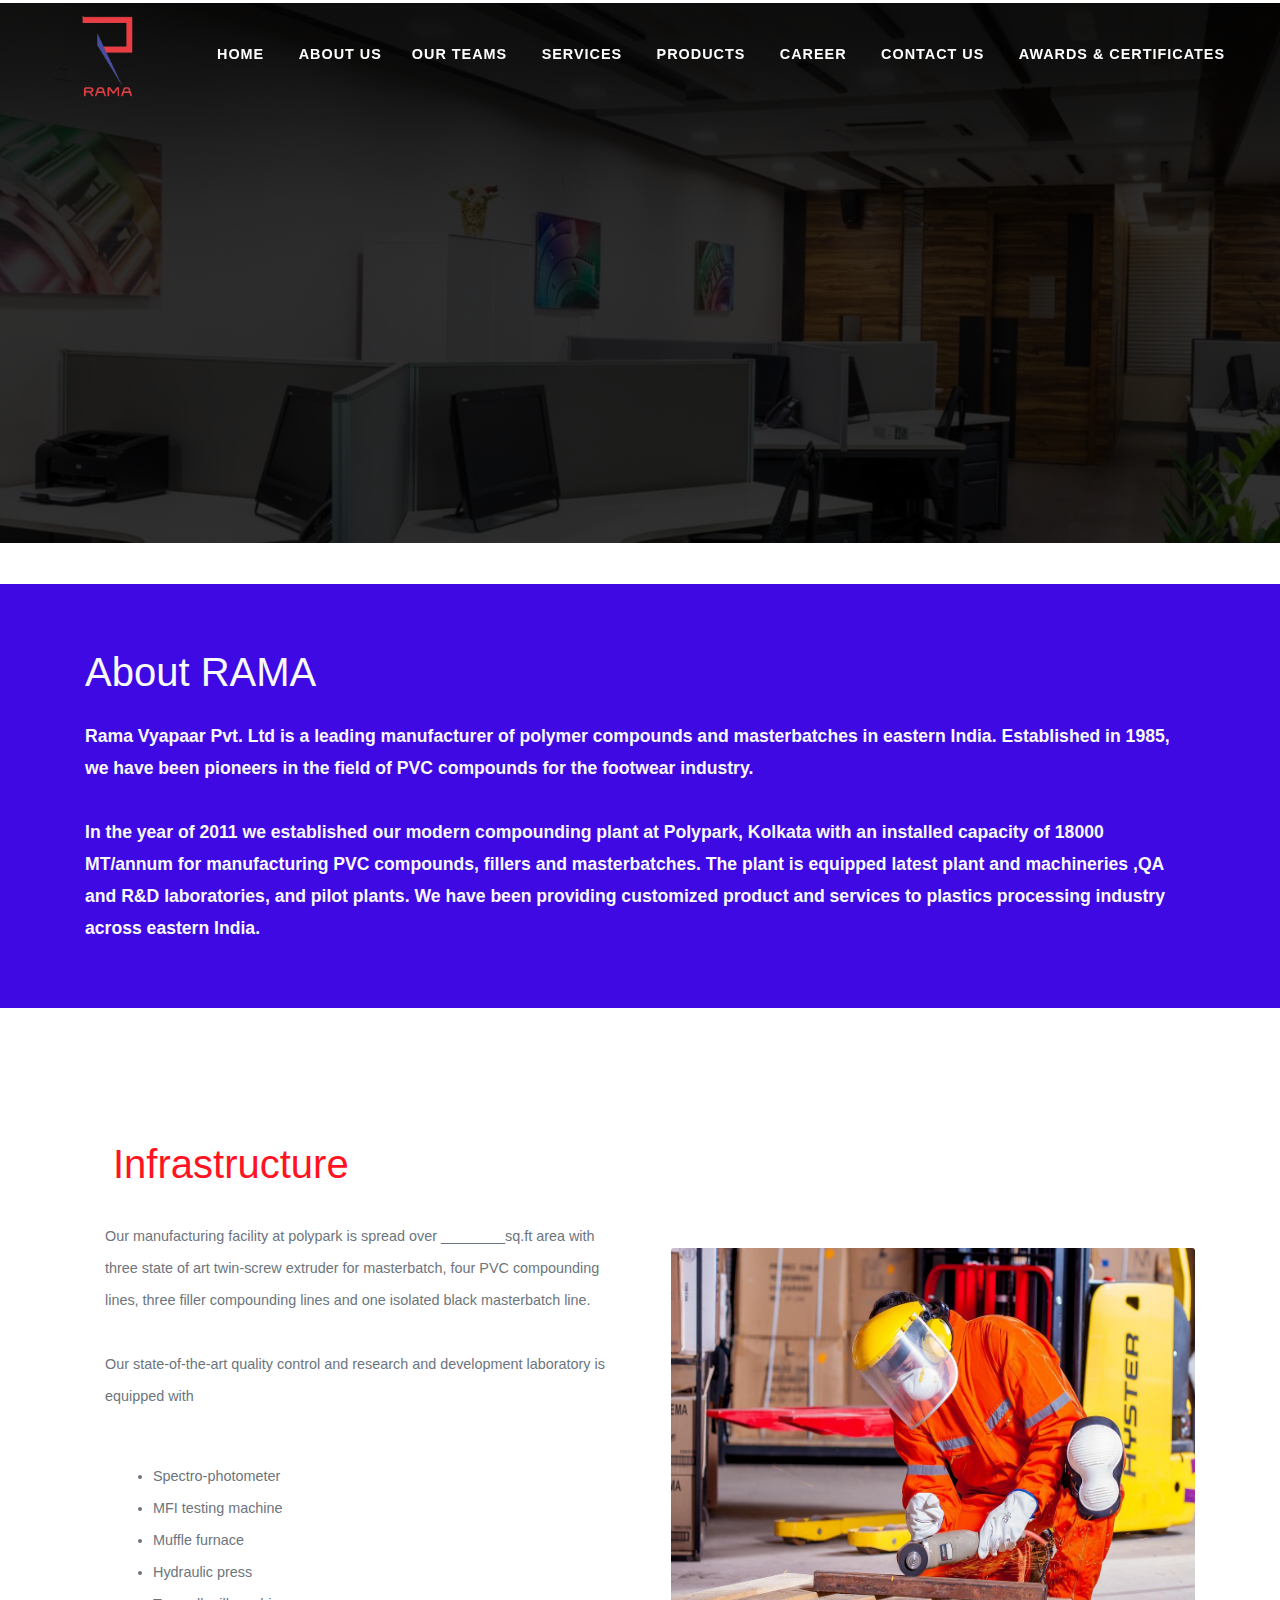
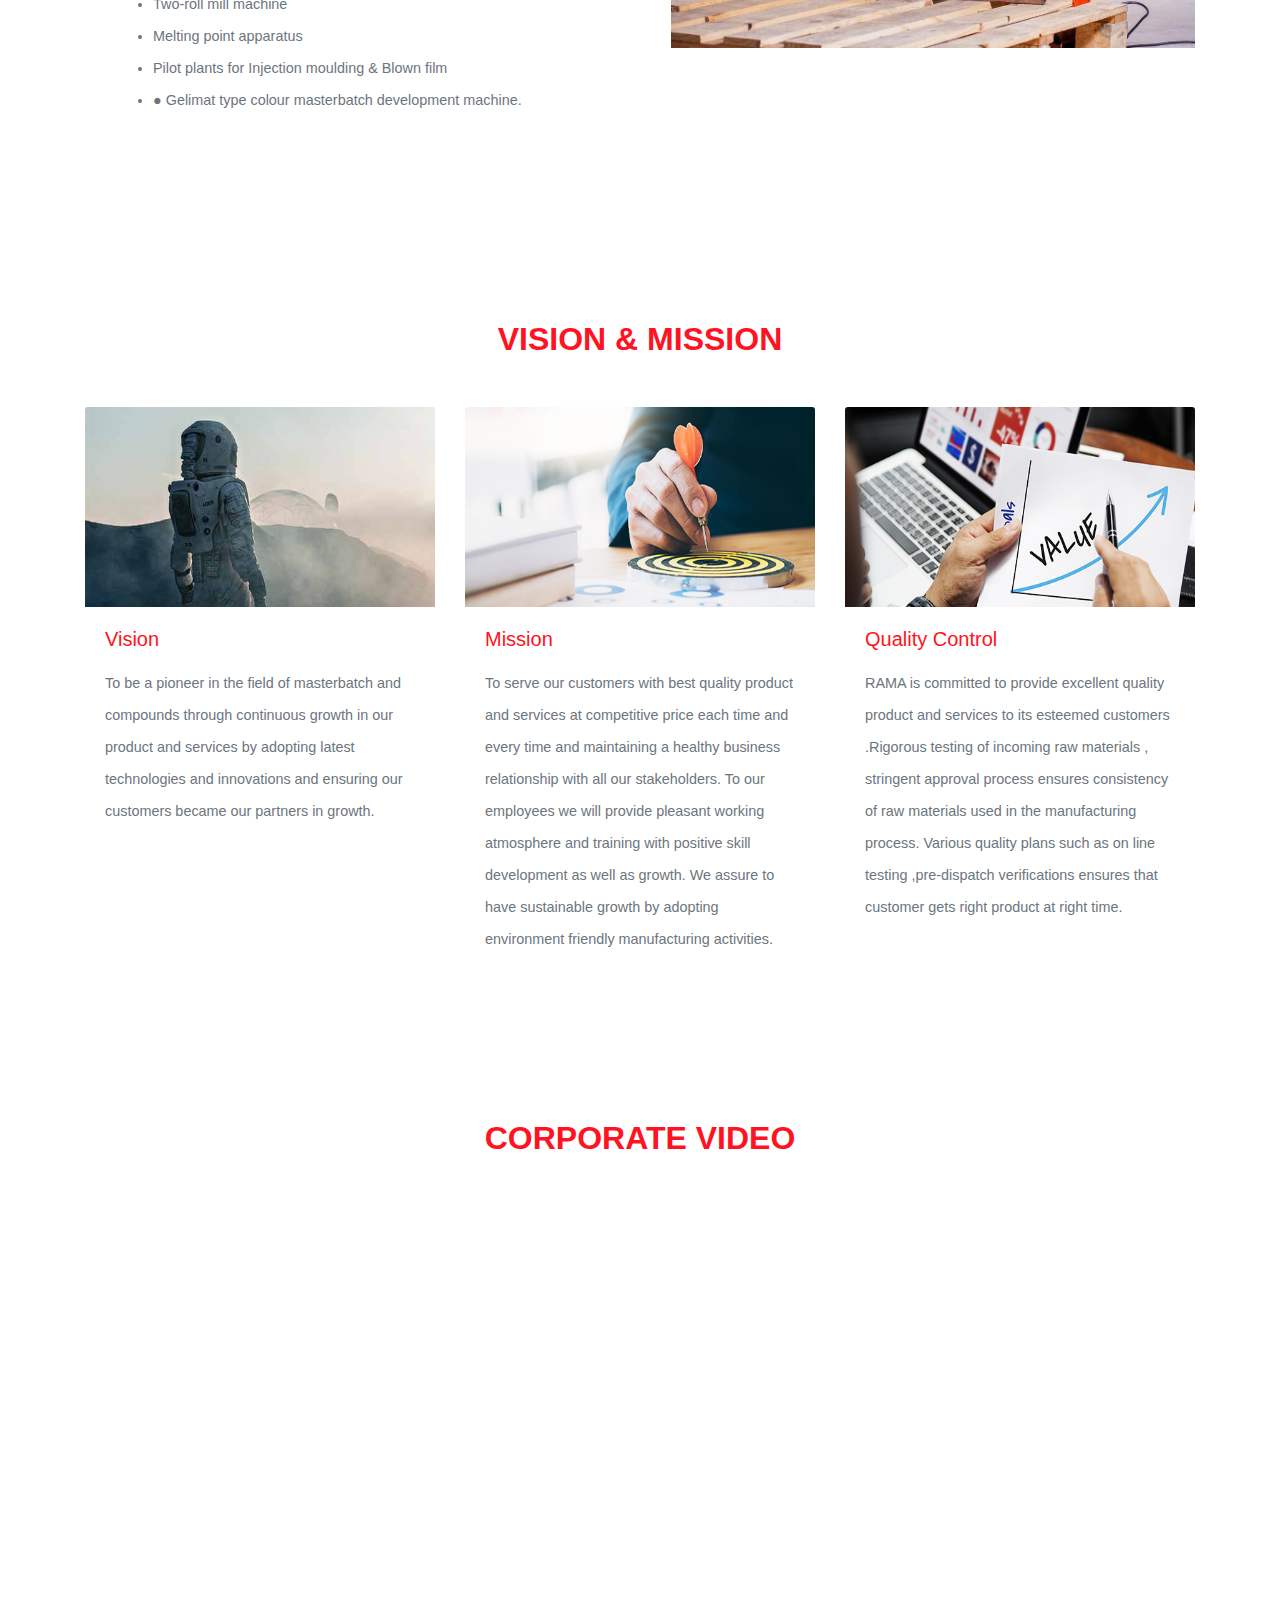
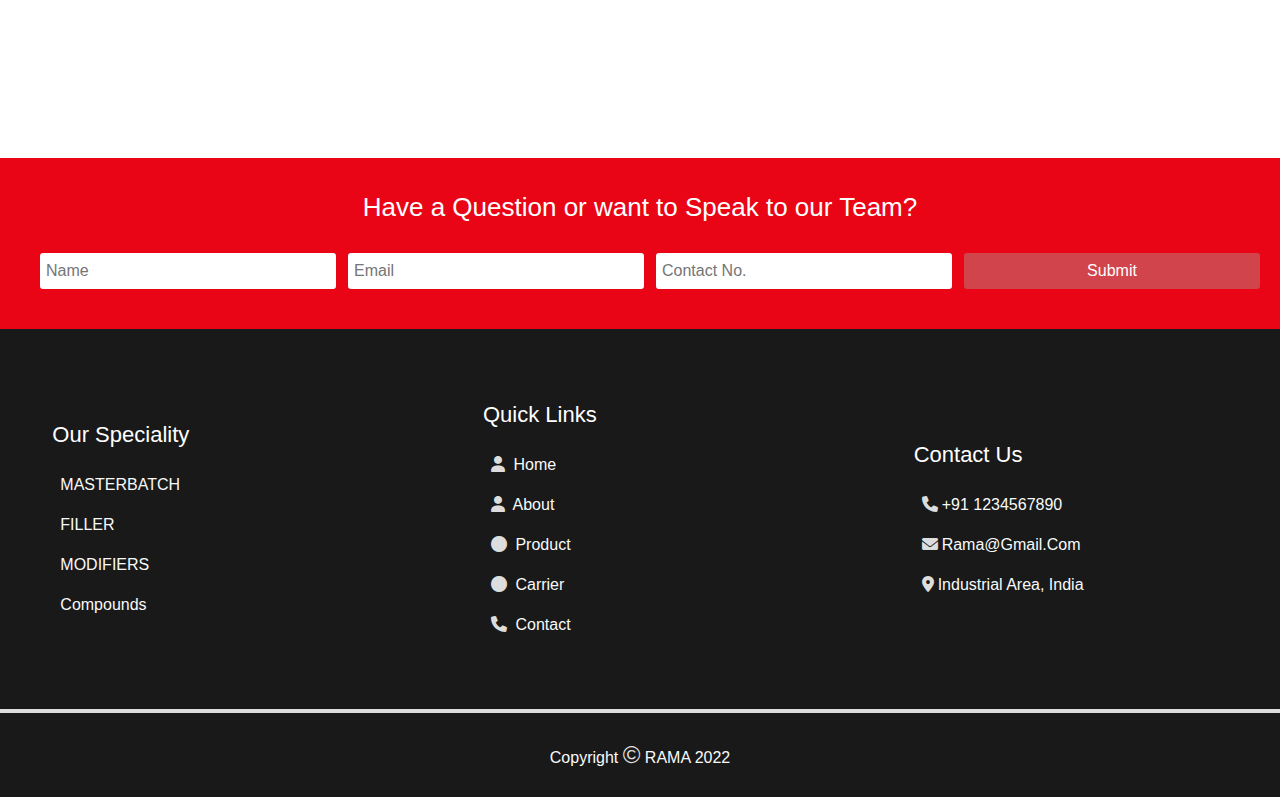
<file: about.html>
<!doctype html>
<html lang="en">

<head>
  <!-- Required meta tags -->
  <meta charset="utf-8">
  <meta name="viewport" content="width=device-width, initial-scale=1, shrink-to-fit=no">

  <!-- Bootstrap CSS -->
  <link rel="stylesheet" href="https://cdn.jsdelivr.net/npm/bootstrap@4.0.0/dist/css/bootstrap.min.css"
    integrity="sha384-Gn5384xqQ1aoWXA+058RXPxPg6fy4IWvTNh0E263XmFcJlSAwiGgFAW/dAiS6JXm" crossorigin="anonymous">

  <title>RAMA - Products</title>
  <link rel="stylesheet" href="pstyle.css">
  <link rel="stylesheet" href="style.css">


</head>

<body>

  <!-- -------------window screen navbar--------------  -->
  <header class="myheader">
    <!-- <div id="menu-btn" class="fas fa-bars"> </div> -->
    <nav class="navbar header-section">
      <img class="biglogo" src="LOGO_VECTOR_WITH_COLOUR-1-removebg-preview.png" alt="">

      <ul class="main-ul">
        <li class="main-li"><a href="index.html" class="main-a">Home</a></li>
        <li class="main-li"><a href="about.html" class="main-a">About Us</span></a>
          <ul class="about_show">
            <!-- <li><a href="about.html">About Us</a></li> -->
            <li><a href="about.html">Company Profile</a></li>
            <!-- <li><a href="#">Company History</a></li> -->
            <li><a href="about.html">Vission</a></li>
            <li><a href="about.html">Mission</a></li>
            <li><a href="about.html">Infrastructure</a></li>
            <li><a href="about.html">Corporate Video</a></li>
            <!-- <li><a href="#">News</a></li> -->
          </ul>
        
        <li class="main-li"><a href="#" class="main-a">Our Teams</a></li>
        <li class="main-li"><a href="services.html" class="main-a">Services</a></li>
        <li class="main-li"><a href="products.html" class="main-a">Products</a>
          <ul class="product_show">
            
            <li><a href="masterbatch.html">Masterbatch</a></li>
            <li><a href="filler.html">Filler</a></li>
            <li><a href="modifier.html">Modifiers</a></li>
            <li><a href="compound.html">Compounds</a></li>
          </ul>
        </li>
        <li class="main-li"><a href="career.html"  class="main-a">Career</a></li>
        <li class="main-li"><a href="Contact_page.html" class="main-a">Contact Us</a></li>
        <li class="main-li"><a href="#" class="main-a">Awards & Certificates</a></li>
      </ul>

    </nav>
  </header>



  <!-- -------------navbar for screen max-width : 1110px-------------- -->
  <!-- <header > -->
  <section class="stick bg-trans zindex-sticky">

    <section class="sticky-header-section">
      <a href="#" class="logo"><img src="LOGO_VECTOR_WITH_COLOUR-1-removebg-preview.png" alt=""></a>
      <div class="menu-btn">
        <span class="fas fa-bars"></span>
      </div>
    </section>



    <nav class="side_menu">
      <a href="index.html" class="logo" style="padding: 15px;"><img src="LOGO_VECTOR_WITH_COLOUR-1-removebg-preview.png"
          alt=""></a>
      <section class="data">
        <ul>
          <li><a href="index.html">Home</a></li>
          <li class="menulist-item dropme1">About Us <span class="fa fa-caret-down "></span>
            <ul class="about_show">
              <li><a href="about.html">About Us</a></li>
              <li><a href="#">Company Profile</a></li>
              <li><a href="#">Company History</a></li>
              <li><a href="#">Vission</a></li>
              <li><a href="#">Mission</a></li>
              <li><a href="#">Infrastructure</a></li>
              <li><a href="#">Corporate Video</a></li>
              <li><a href="#">News</a></li>
            </ul>
          </li>
          <!-- <li><a href="#">Services</a></li> -->
          <li class="menulist-item dropme2">Products <span class="fa fa-caret-down "></span></a>
            <ul class="product_show">
              <li><a href="products.html">All Products</a></li>
              <li><a href="#">Masterbatch</a></li>
              <li><a href="#">Filler</a></li>
              <li><a href="#">Modifiers</a></li>
              <li><a href="#">Compounds</a></li>
            </ul>
          </li>
          <li><a href="#">Awards & Certificates</a></li>
          <li><a href="#">Our Teams</a></li>
          <li><a href="Contact_page.html">Contact Us</a></li>
          <li><a href="career.html">Career</a></li>
        </ul>
      </section>
    </nav>
  </section>

  <!-- </header> -->

  <!-- </header> -->




    <!-- next section -->
    <div class="jumbotron jumbotron-fluid bg-img pos-top jumbo-back-img" style="background: linear-gradient(rgba(0,0,0,0.8), rgba(0,0,0,0.8)), url(aboutusbanner.jpg);background-position:center;" ">
    </div>

    <!-- next-section -->

    <div class="container-fluid bg-blue py-5 margin-reduce">
        <div class="container">
        <h1 class="text-light py-3" style="font-size: 2.5rem;">About RAMA</h1>
        <p class="text-light" style="font-weight: 600; line-height:2rem; font-size:1.1rem">Rama Vyapaar Pvt. Ltd is a leading manufacturer of polymer compounds and masterbatches in eastern India. Established in 1985, we have been pioneers in the field of PVC compounds for the footwear industry. <br><br> In the year of  2011 we established our modern compounding plant at Polypark, Kolkata with an installed capacity of 18000 MT/annum for manufacturing PVC compounds, fillers and masterbatches. The plant is equipped latest plant and machineries ,QA  and R&D laboratories, and pilot plants. We have been providing customized product and services to plastics processing industry across eastern India.</p>
    </div>
    </div>

    <!-- Next Section -->
    <div class="container py-5 my-5">
    <div class="row">
        <div class="col-sm-6">
          <div class="card border-none">
            <div class="card-body">
              <h1 class="card-title py-3 px-2 text-brand">Infrastructure</h1>
              <p class="card-text text-muted mt-3" style="font-size: 0.9rem;line-height:2rem;">Our manufacturing facility at polypark is spread over ________sq.ft area with three state of art twin-screw extruder for masterbatch, four PVC compounding lines, three filler compounding lines and  one isolated black masterbatch line. <br><br>
              Our state-of-the-art quality control and research and development laboratory is equipped with <br><br>

              <ul class="pl-5 " style="font-size: 0.9rem;line-height:2rem;">
                <li class="text-muted">Spectro-photometer</li>
                <li class="text-muted">MFI testing machine</li>
                <li class="text-muted">Muffle furnace</li>
                <li class="text-muted">Hydraulic press</li>
                <li class="text-muted">Two-roll mill machine</li>
                <li class="text-muted">Melting point apparatus</li>
                <li class="text-muted">Pilot plants for Injection moulding & Blown film</li>
                <li class="text-muted">●	Gelimat type colour masterbatch development machine.</li>
              </ul>
            
            
            </p>
              
            </div>
          </div>
        </div>
        <div class="col-sm-6 pt-5">
          <div class="card border-none pl-3 mt-5 pt-5">
            <img class="card-img-top" src="manufacture_1.jpg" alt="Card image cap" height="400px">
          </div>
        </div>
      </div>
    </div>


    <!-- Vision -->
<div class="container-fluid bg-light"></div>
    <div class="container bg-trans py-5">
    <h2 class="text-brand py-4 text-center font-weight-bold">VISION & MISSION</h2>
    <div class="row mt-4">
        <div class="col-sm-4">
          <div class="card border-none">
              <img class="card-img-top" src="vision.jpg" alt="Card image cap" height="200px">
            <div class="card-body">
              <h5 class="card-title text-brand">Vision</h5>
              <p class="card-text text-muted mt-3" style="font-size: 0.9rem;line-height:2rem;">To be a pioneer in the field of masterbatch and compounds through continuous growth in our product and services by adopting latest technologies and innovations and ensuring our customers became our partners in growth.</p>
              
            </div>
          </div>
        </div>
        <div class="col-sm-4">
          <div class="card border-none">
              <img class="card-img-top" src="mision.jpg" alt="Card image cap" height="200px">
            <div class="card-body">
              <h5 class="card-title text-brand">Mission</h5>
              <p class="card-text text-muted mt-3" style="font-size: 0.9rem;line-height:2rem;">To serve our customers with best quality product and services at competitive price each time and every time and maintaining a healthy business relationship with all our stakeholders. To our employees we will provide pleasant working atmosphere and training with positive skill development as well as growth. We assure to have sustainable growth by adopting environment friendly manufacturing activities.</p>
              
            </div>
          </div>
        </div>
        <div class="col-sm-4">
          <div class="card border-none">
              <img class="card-img-top" src="values.jpg" alt="Card image cap" height="200px">
            <div class="card-body">
              <h5 class="card-title text-brand">Quality Control </h5>
              <p class="card-text text-muted mt-3" style="font-size: 0.9rem;line-height:2rem;">RAMA is committed to provide excellent quality product and services to its esteemed customers .Rigorous testing of incoming raw materials , stringent approval process ensures consistency of raw materials used in the manufacturing process. Various quality plans such as on line testing ,pre-dispatch verifications ensures that customer gets right product at right time.</p>
              
            </div>
          </div>
        </div>
      </div>
    </div>

    <div class="container text-center py-5">
      <h2 class="text-center text-brand my-5 font-weight-bold">CORPORATE VIDEO</h2>
      <div class="pb-5">
        <iframe width="100%" height="450px" src="https://www.youtube.com/embed/2p9sIugbIwo" title="YouTube video player"
          frameborder="0"
          allow="accelerometer; autoplay; clipboard-write; encrypted-media; gyroscope; picture-in-picture"
          allowfullscreen></iframe>
      </div>
    </div>

</div>
    <!-- Footer -->
    <footer>
        <section class="query-form">
            <p>Have a Question or want to Speak to our Team?</p>
            <form action="#">
                <input type="text" name="q_name" placeholder="Name" required>
                <input type="email" name="q_email" placeholder="Email" required>
                <input type="tel" name="q_phone" placeholder="Contact No." required>
                <input type="submit" value="Submit">
            </form>
        </section>
  
        <section class="footer text-light" style="background-color: rgba(0,0,0,0.9);">
            
            
            <div class="box-container">
  
                <div class="box">
                <h3>Our Speciality</h3>
                <a href="#" class="text-light">MASTERBATCH</a>
                <a href="#" class="text-light">FILLER</a>
                <a href="#" class="text-light">MODIFIERS</a>
                <a href="#" class="text-light">Compounds</a>
            </div>
            
            <div class="box">
                <h3>Quick Links</h3>
                <a href="#" class="text-light"><i class="fas fa-user"></i> Home</a>
                <a href="#" class="text-light"><i class="fas fa-user"></i> About</a>
                <a href="#" class="text-light"><i class="fas fa-circle"></i> Product</a>
                <a href="#" class="text-light"><i class="fas fa-circle"></i> Carrier</a>
                <a href="#" class="text-light"><i class="fas fa-phone"></i> Contact</a>
            </div>
            <div class="box">
                <h3>Contact Us</h3>
                <a href="#" class="text-light"><i class="fas fa-phone"></i>+91 1234567890</a>
                <a href="#" class="text-light"><i class="fas fa-envelope"></i>rama@gmail.com</a>
                <a href="#" class="text-light"><i class="fas fa-map-marker-alt"></i>Industrial Area, India</a>
            </div>
        </div>
        <div class="copyright text-light">
            Copyright <span style="font-size:24px">&#169</span> RAMA 2022
        </div>
    </section>
  </footer>
    
  
  
  
  
      <!-- Optional JavaScript -->
      <!-- jQuery first, then Popper.js, then Bootstrap JS -->
      <script src="https://code.jquery.com/jquery-3.2.1.slim.min.js" integrity="sha384-KJ3o2DKtIkvYIK3UENzmM7KCkRr/rE9/Qpg6aAZGJwFDMVNA/GpGFF93hXpG5KkN" crossorigin="anonymous"></script>
      <script src="https://cdn.jsdelivr.net/npm/popper.js@1.12.9/dist/umd/popper.min.js" integrity="sha384-ApNbgh9B+Y1QKtv3Rn7W3mgPxhU9K/ScQsAP7hUibX39j7fakFPskvXusvfa0b4Q" crossorigin="anonymous"></script>
      <script src="https://cdn.jsdelivr.net/npm/bootstrap@4.0.0/dist/js/bootstrap.min.js" integrity="sha384-JZR6Spejh4U02d8jOt6vLEHfe/JQGiRRSQQxSfFWpi1MquVdAyjUar5+76PVCmYl" crossorigin="anonymous"></script>
    <!-- -------------------------------------------------  -->
    
    <script src="my.js"></script>
    <script>
      $('.dropme1').click(function () {
        $('nav ul .about_show').toggleClass("show");
      });
      $('.dropme2').click(function () {
        $('nav ul .product_show').toggleClass("show");
      });

      $('.menu-btn').click(function () {
        $(this).toggleClass('click');
        $('.side_menu').toggleClass('show');
      });




      // ------sticky navbar js
      window.onscroll = () => {

        if (window.scrollY > 100) {
          document.querySelector('.header-section').classList.add('active');
          document.querySelector('.sticky-header-section').classList.add('active');
        } else {
          document.querySelector('.header-section').classList.remove('active');
          document.querySelector('.sticky-header-section').classList.remove('active');
        }

      }



    </script>
  
    </body>
  </html>
</file>
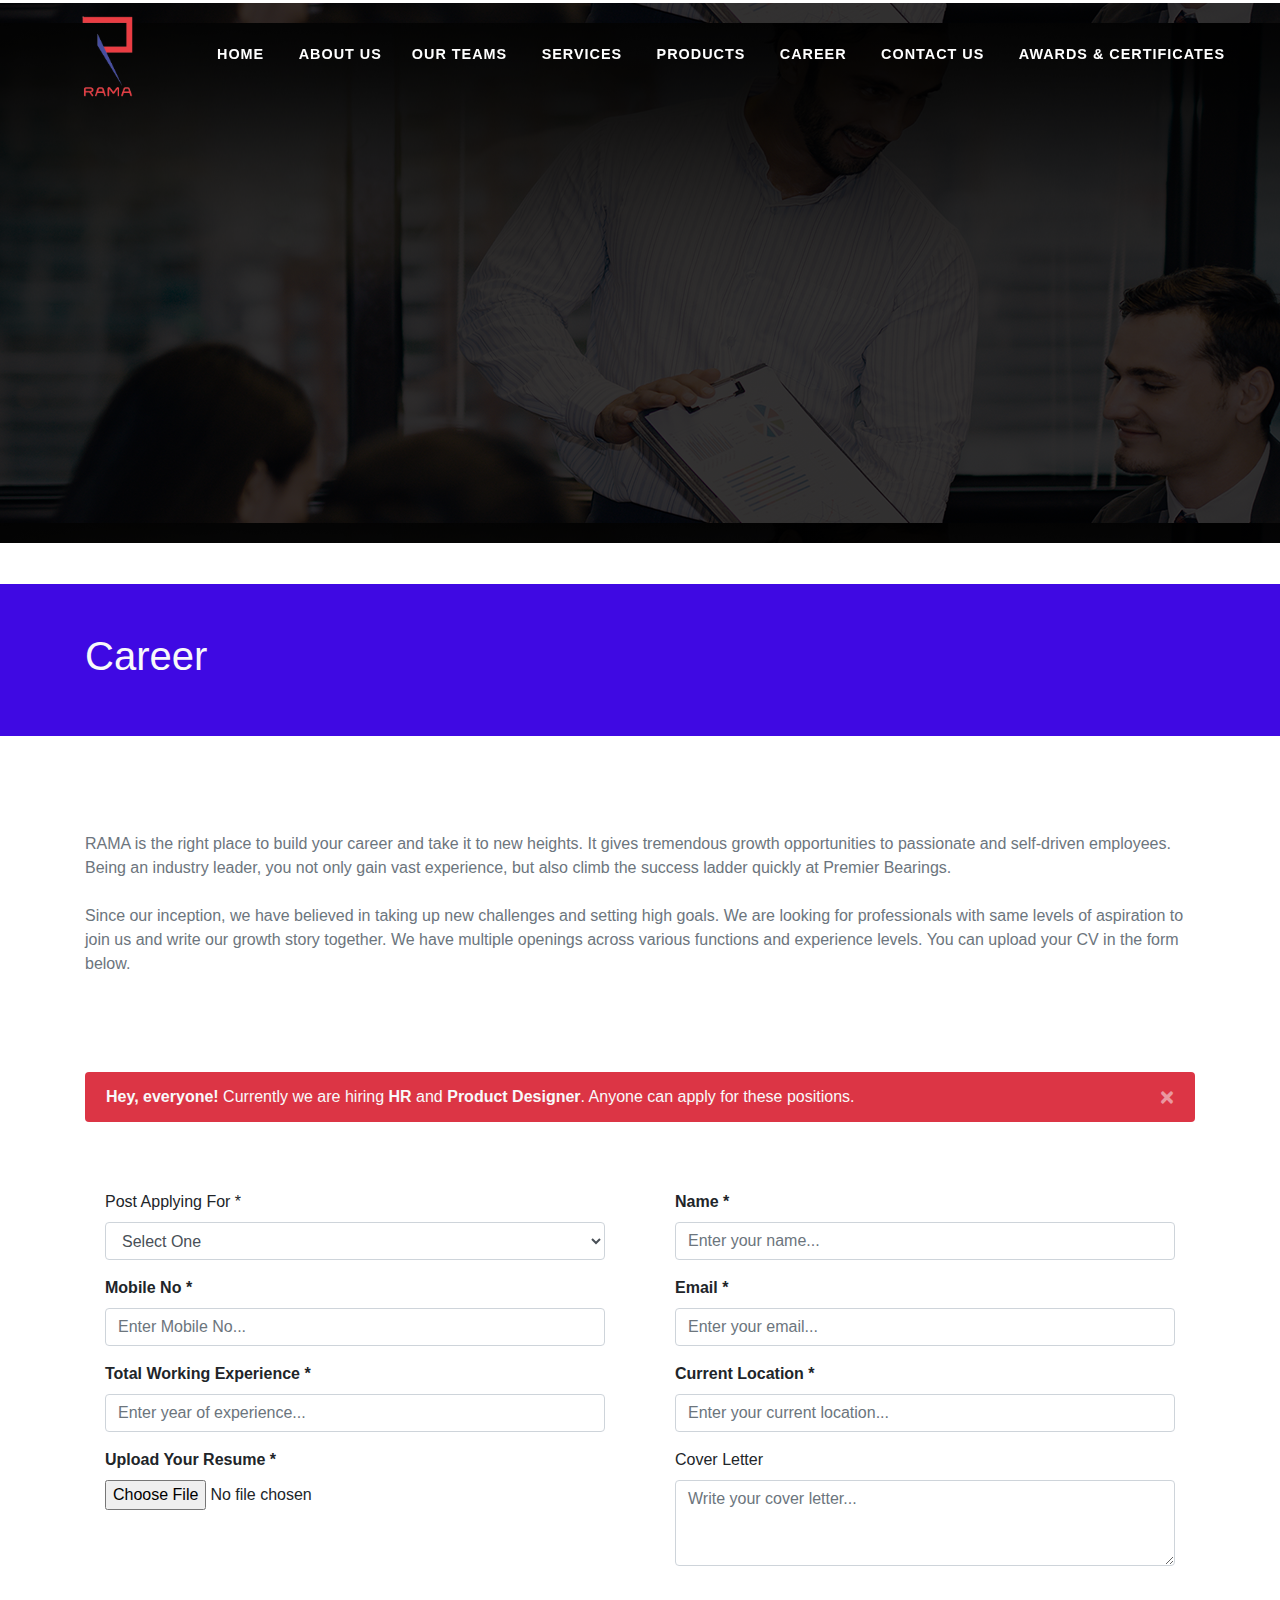
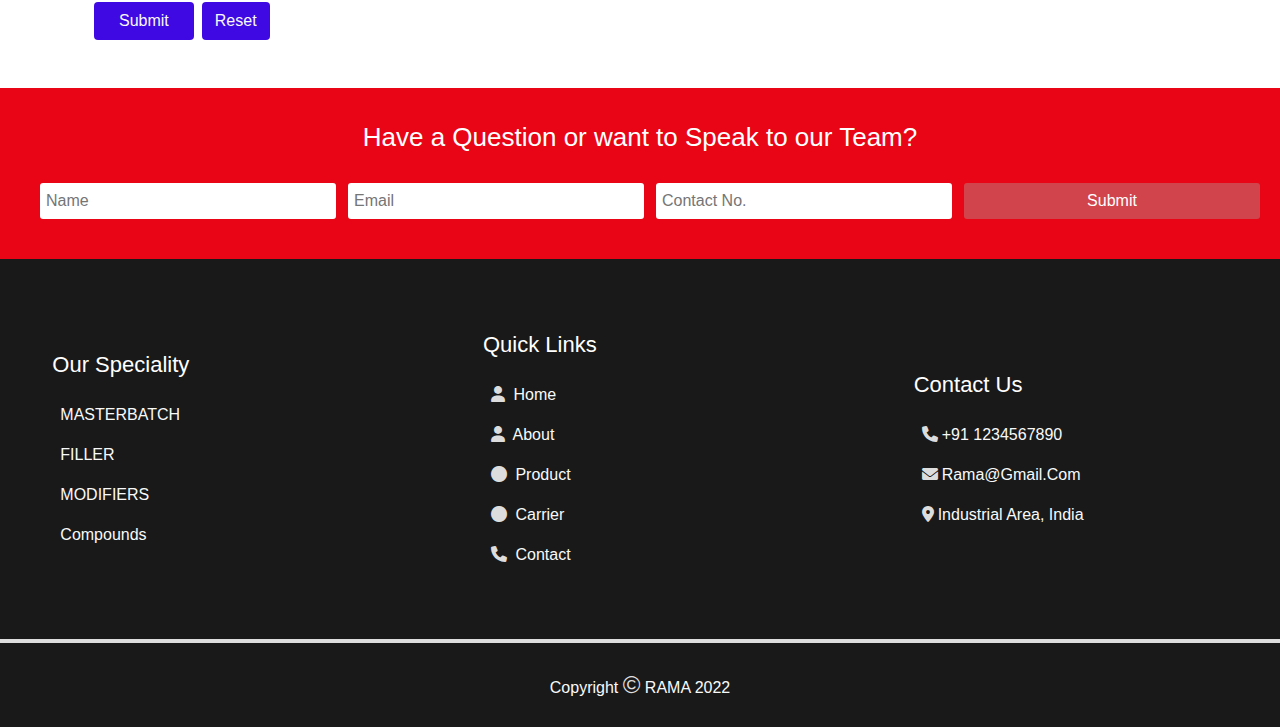
<file: career.html>
<!doctype html>
<html lang="en">

<head>
  <!-- Required meta tags -->
  <meta charset="utf-8">
  <meta name="viewport" content="width=device-width, initial-scale=1, shrink-to-fit=no">

  <!-- Bootstrap CSS -->
  <link rel="stylesheet" href="https://cdn.jsdelivr.net/npm/bootstrap@4.0.0/dist/css/bootstrap.min.css"
    integrity="sha384-Gn5384xqQ1aoWXA+058RXPxPg6fy4IWvTNh0E263XmFcJlSAwiGgFAW/dAiS6JXm" crossorigin="anonymous">

  <title>RAMA - Products</title>
  <link rel="stylesheet" href="pstyle.css">
  <link rel="stylesheet" href="style.css">


</head>

<body>

  <!-- -------------window screen navbar--------------  -->
  <header class="myheader">
    <!-- <div id="menu-btn" class="fas fa-bars"> </div> -->
    <nav class="navbar header-section">
      <img class="biglogo" src="LOGO_VECTOR_WITH_COLOUR-1-removebg-preview.png" alt="">

      <ul class="main-ul">
        <li class="main-li"><a href="index.html" class="main-a">Home</a></li>
        <li class="main-li"><a href="about.html" class="main-a">About Us</span></a>
          <ul class="about_show">
            <!-- <li><a href="about.html">About Us</a></li> -->
            <li><a href="about.html">Company Profile</a></li>
            <!-- <li><a href="#">Company History</a></li> -->
            <li><a href="about.html">Vission</a></li>
            <li><a href="about.html">Mission</a></li>
            <li><a href="about.html">Infrastructure</a></li>
            <li><a href="about.html">Corporate Video</a></li>
            <!-- <li><a href="#">News</a></li> -->
          </ul>
        
        <li class="main-li"><a href="#" class="main-a">Our Teams</a></li>
        <li class="main-li"><a href="services.html" class="main-a">Services</a></li>
        <li class="main-li"><a href="products.html" class="main-a">Products</a>
          <ul class="product_show">
            
            <li><a href="masterbatch.html">Masterbatch</a></li>
            <li><a href="filler.html">Filler</a></li>
            <li><a href="modifier.html">Modifiers</a></li>
            <li><a href="compound.html">Compounds</a></li>
          </ul>
        </li>
        <li class="main-li"><a href="career.html"  class="main-a">Career</a></li>
        <li class="main-li"><a href="Contact_page.html" class="main-a">Contact Us</a></li>
        <li class="main-li"><a href="#" class="main-a">Awards & Certificates</a></li>
      </ul>

    </nav>
  </header>



  <!-- -------------navbar for screen max-width : 1110px-------------- -->
  <!-- <header > -->
  <section class="stick bg-trans zindex-sticky">

    <section class="sticky-header-section">
      <a href="#" class="logo"><img src="LOGO_VECTOR_WITH_COLOUR-1-removebg-preview.png" alt=""></a>
      <div class="menu-btn">
        <span class="fas fa-bars"></span>
      </div>
    </section>



    <nav class="side_menu">
      <a href="index.html" class="logo" style="padding: 15px;"><img src="LOGO_VECTOR_WITH_COLOUR-1-removebg-preview.png"
          alt=""></a>
      <section class="data">
        <ul>
          <li><a href="index.html">Home</a></li>
          <li class="menulist-item dropme1">About Us <span class="fa fa-caret-down "></span>
            <ul class="about_show">
              <li><a href="about.html">About Us</a></li>
              <li><a href="#">Company Profile</a></li>
              <li><a href="#">Company History</a></li>
              <li><a href="#">Vission</a></li>
              <li><a href="#">Mission</a></li>
              <li><a href="#">Infrastructure</a></li>
              <li><a href="#">Corporate Video</a></li>
              <li><a href="#">News</a></li>
            </ul>
          </li>
          <!-- <li><a href="#">Services</a></li> -->
          <li class="menulist-item dropme2">Products <span class="fa fa-caret-down "></span></a>
            <ul class="product_show">
              <li><a href="products.html">All Products</a></li>
              <li><a href="#">Masterbatch</a></li>
              <li><a href="#">Filler</a></li>
              <li><a href="#">Modifiers</a></li>
              <li><a href="#">Compounds</a></li>
            </ul>
          </li>
          <li><a href="#">Awards & Certificates</a></li>
          <li><a href="#">Our Teams</a></li>
          <li><a href="Contact_page.html">Contact Us</a></li>
          <li><a href="career.html">Career</a></li>
        </ul>
      </section>
    </nav>
  </section>

  <!-- </header> -->
  <!-- </header> -->




    <!-- Next Section -->

    <div class="jumbotron pos-top jumbotron-fluid bg-img jumbo-back-img" style="background: linear-gradient(rgba(0,0,0,0.8), rgba(0,0,0,0.8)), url(careerbg_banner.jpg);background-position:center;">
      </div>

    <!-- next end -->

    <div class="container-fluid bg-blue py-5 margin-reduce">
        <h1 class="container text-light">Career</h1>
    </div>

    <!-- next section -->

    <div class="container py-5">
        <p class="text-muted py-5">RAMA is the right place to build your career and take it to new heights. It gives tremendous growth opportunities to passionate and self-driven employees. Being an industry leader, you not only gain vast experience, but also climb the success ladder quickly at Premier Bearings. <br><br>

        Since our inception, we have believed in taking up new challenges and setting high goals. We are looking for professionals with same levels of aspiration to join us and write our growth story together. We have multiple openings across various functions and experience levels. You can upload your CV in the form below.</p>
        
        <div class="alert bg-danger text-light alert-dismissible fade show my-5" role="alert">
          <strong>Hey, everyone!</strong> Currently we are hiring <strong>HR</strong> and <strong>Product Designer</strong>. Anyone can apply for these positions. 
          <button type="button" class="close" data-dismiss="alert" aria-label="Close">
            <span aria-hidden="true">&times;</span>
          </button>
        </div>
        <form action="/career/" method="post" enctype="multipart/form-data">
         
          <div class="row">
              <div class="col-sm-6">
                <div class="card border-none">
                  <div class="card-body">
                    
                    <div class="form-group">
                      <label for="exampleFormControlSelect1">Post Applying For *</label>
                      <select class="form-control" id="exampleFormControlSelect1">
                        <option>Select One</option>
                        <option>HR</option>
                        <option>Product Designer</option>
                        <option>Project Manager</option>
                        <option>Graduate Engineer</option>
                      </select>
                    </div>
                      <div class="form-group">
                        <label for="exampleFormControlInput1" class="font-weight-bold">Mobile No *</label>
                        <input type="tel" class="form-control" id="exampleFormControlInput1" placeholder="Enter Mobile No..." name="phone">
                      </div>
                      <div class="form-group">
                        <label for="exampleFormControlInput1" class="font-weight-bold">Total Working Experience *</label>
                        <input type="text" class="form-control" id="exampleFormControlInput1" placeholder="Enter year of experience..." name="workingexp">
                      </div>
                      <div class="form-group">
                        <label for="exampleFormControlFile1" class="font-weight-bold">Upload Your Resume *</label>
                        <input type="file" class="form-control-file" id="exampleFormControlFile1" name="resume">
                      </div>
                      
                  </div>
                </div>
              </div>
              <div class="col-sm-6">
                <div class="card border-none">
                  <div class="card-body">
                          <div class="form-group">
                            <label for="exampleFormControlInput1" class="font-weight-bold">Name *</label>
                            <input type="text" class="form-control" id="exampleFormControlInput1" placeholder="Enter your name..." name="name">
                          </div>
                          <div class="form-group">
                            <label for="exampleFormControlInput1" class="font-weight-bold">Email *</label>
                            <input type="email" class="form-control" id="exampleFormControlInput1" placeholder="Enter your email..." name="email">
                          </div>
                          <div class="form-group">
                            <label for="exampleFormControlInput1" class="font-weight-bold">Current Location *</label>
                            <input type="text" class="form-control" id="exampleFormControlInput1" placeholder="Enter your current location..." name="location">
                          </div>
  
                          <div class="form-group">
                            <label for="exampleFormControlTextarea1">Cover Letter</label>
                            <textarea class="form-control" id="exampleFormControlTextarea1" rows="3" placeholder="Write your cover letter..." name="covermsg"></textarea>
                          </div>
                          
                      </div>
                    </div>
                  </div>
                  <button type="submit" class="btn ml-4 mr-2 bg-blue px-4 text-light">Submit</button>
                  <button type="reset" class="btn bg-blue text-light">Reset</button>
            </div>
  
          </form>

    </div>









    <footer>
      <section class="query-form">
          <p>Have a Question or want to Speak to our Team?</p>
          <form action="#">
              <input type="text" name="q_name" placeholder="Name" required>
              <input type="email" name="q_email" placeholder="Email" required>
              <input type="tel" name="q_phone" placeholder="Contact No." required>
              <input type="submit" value="Submit">
          </form>
      </section>

      <section class="footer text-light" style="background-color: rgba(0,0,0,0.9);">
          
          
          <div class="box-container">

              <div class="box">
              <h3>Our Speciality</h3>
              <a href="#" class="text-light">MASTERBATCH</a>
              <a href="#" class="text-light">FILLER</a>
              <a href="#" class="text-light">MODIFIERS</a>
              <a href="#" class="text-light">Compounds</a>
          </div>
          
          <div class="box">
              <h3>Quick Links</h3>
              <a href="#" class="text-light"><i class="fas fa-user"></i> Home</a>
              <a href="#" class="text-light"><i class="fas fa-user"></i> About</a>
              <a href="#" class="text-light"><i class="fas fa-circle"></i> Product</a>
              <a href="#" class="text-light"><i class="fas fa-circle"></i> Carrier</a>
              <a href="#" class="text-light"><i class="fas fa-phone"></i> Contact</a>
          </div>
          <div class="box">
              <h3>Contact Us</h3>
              <a href="#" class="text-light"><i class="fas fa-phone"></i>+91 1234567890</a>
              <a href="#" class="text-light"><i class="fas fa-envelope"></i>rama@gmail.com</a>
              <a href="#" class="text-light"><i class="fas fa-map-marker-alt"></i>Industrial Area, India</a>
          </div>
      </div>
      <div class="copyright text-light">
          Copyright <span style="font-size:24px">&#169</span> RAMA 2022
      </div>
  </section>
</footer>
  




    <!-- Optional JavaScript -->
    <!-- jQuery first, then Popper.js, then Bootstrap JS -->
    <script src="https://code.jquery.com/jquery-3.2.1.slim.min.js" integrity="sha384-KJ3o2DKtIkvYIK3UENzmM7KCkRr/rE9/Qpg6aAZGJwFDMVNA/GpGFF93hXpG5KkN" crossorigin="anonymous"></script>
    <script src="https://cdn.jsdelivr.net/npm/popper.js@1.12.9/dist/umd/popper.min.js" integrity="sha384-ApNbgh9B+Y1QKtv3Rn7W3mgPxhU9K/ScQsAP7hUibX39j7fakFPskvXusvfa0b4Q" crossorigin="anonymous"></script>
    <script src="https://cdn.jsdelivr.net/npm/bootstrap@4.0.0/dist/js/bootstrap.min.js" integrity="sha384-JZR6Spejh4U02d8jOt6vLEHfe/JQGiRRSQQxSfFWpi1MquVdAyjUar5+76PVCmYl" crossorigin="anonymous"></script>
    <!-- ----------------------------------------------------  -->
    <script src="my.js"></script>
    <script>
      $('.dropme1').click(function () {
        $('nav ul .about_show').toggleClass("show");
      });
      $('.dropme2').click(function () {
        $('nav ul .product_show').toggleClass("show");
      });

      $('.menu-btn').click(function () {
        $(this).toggleClass('click');
        $('.side_menu').toggleClass('show');
      });




      // ------sticky navbar js
      window.onscroll = () => {

        if (window.scrollY > 100) {
          document.querySelector('.header-section').classList.add('active');
          document.querySelector('.sticky-header-section').classList.add('active');
        } else {
          document.querySelector('.header-section').classList.remove('active');
          document.querySelector('.sticky-header-section').classList.remove('active');
        }

      }



    </script>
   
  </body>
</html>
</file>
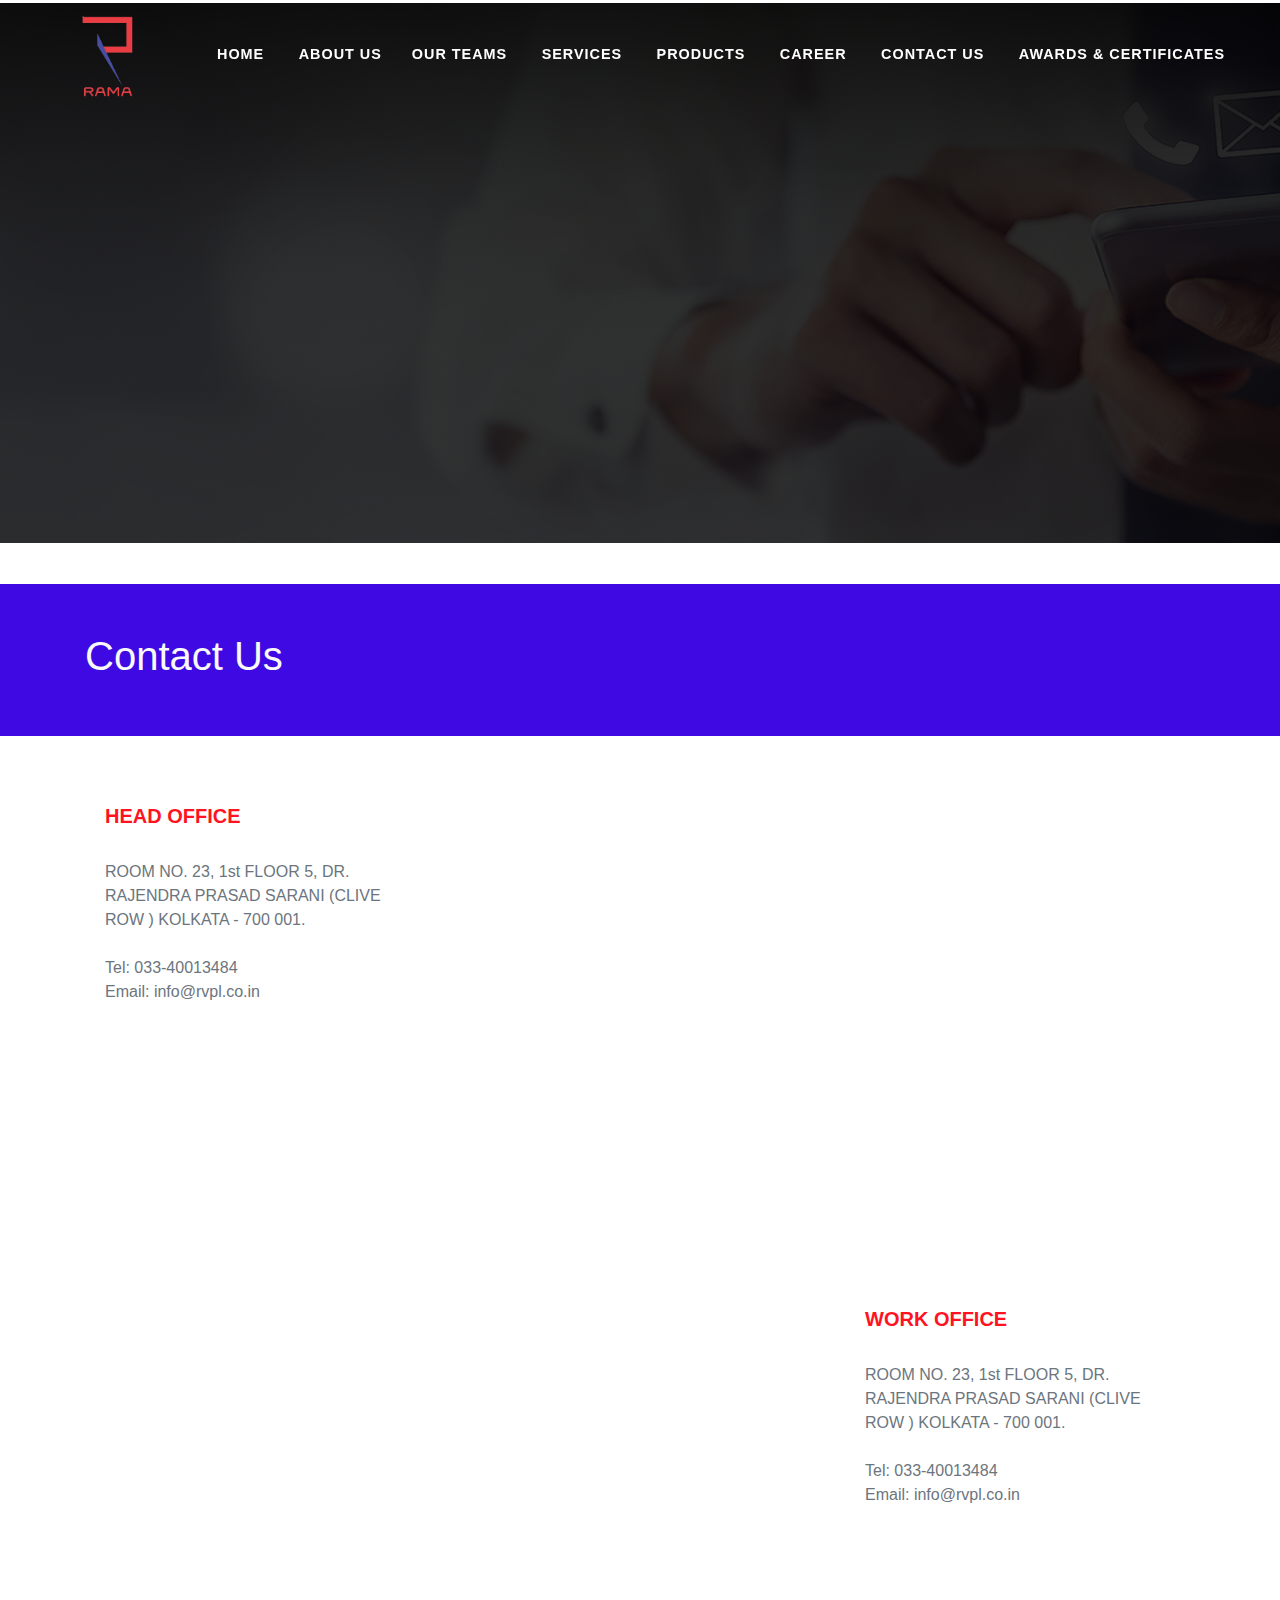
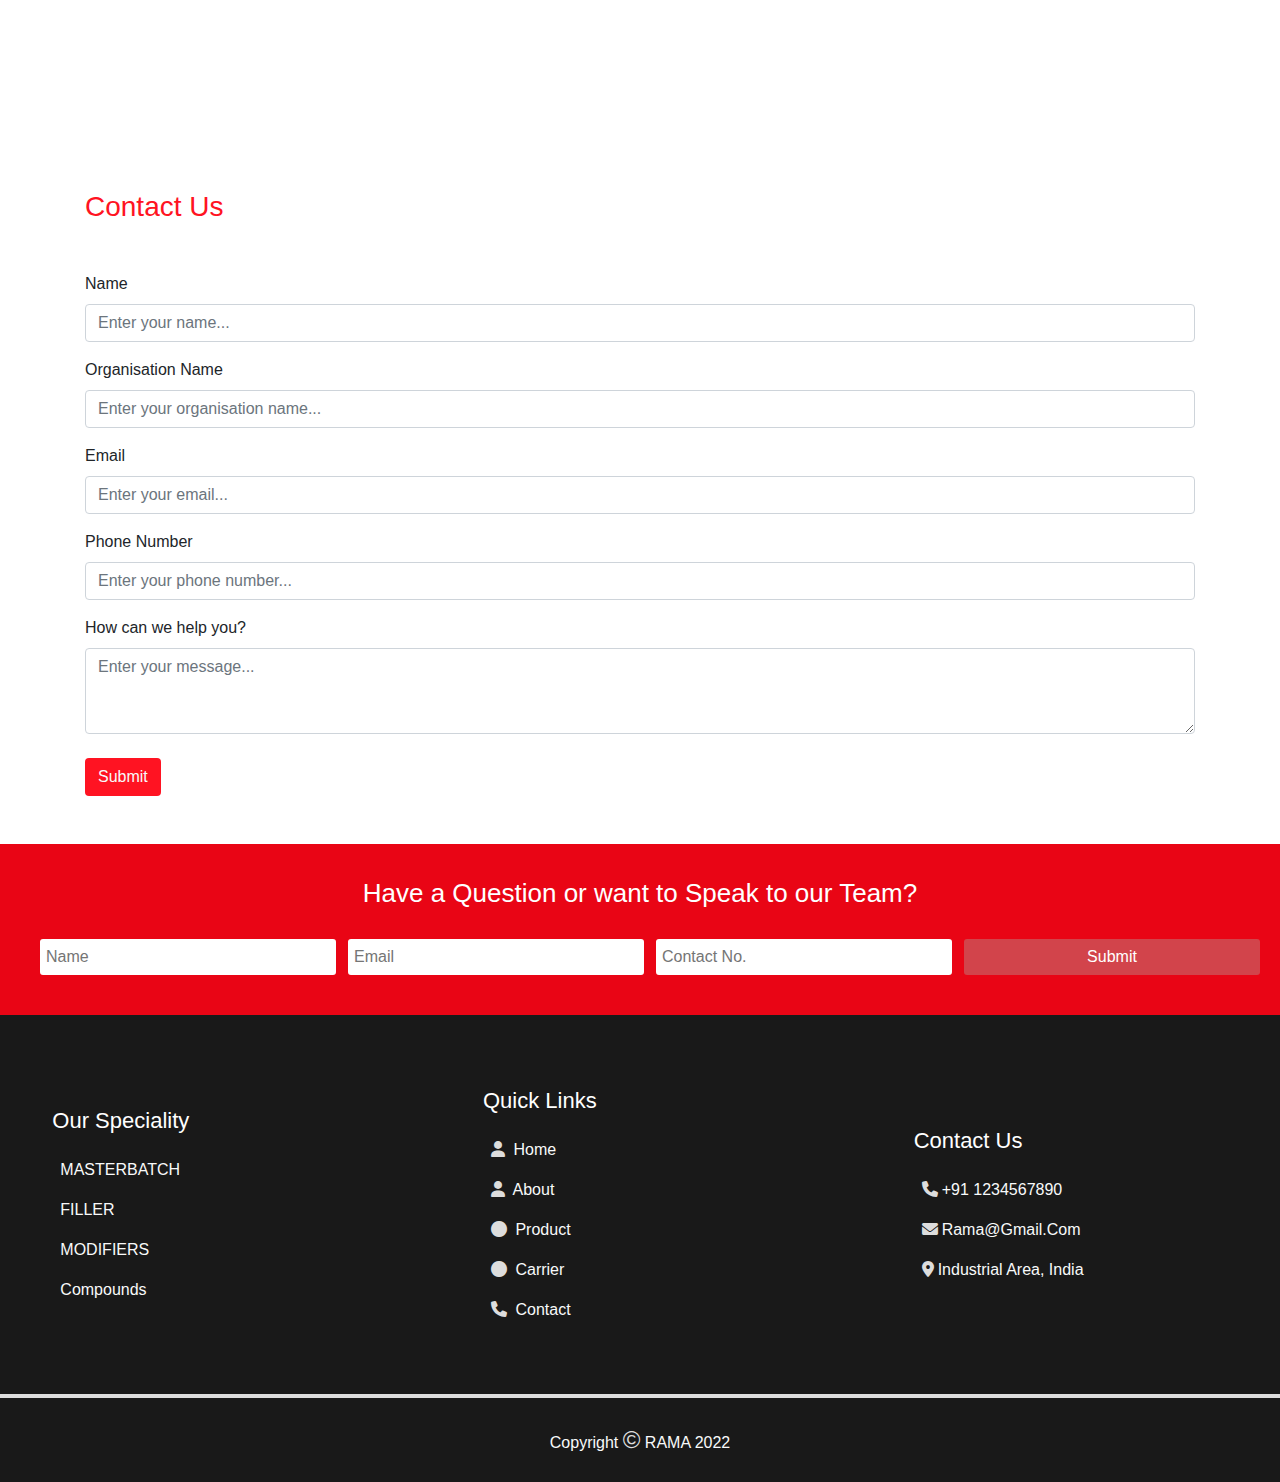
<file: Contact_page.html>
<!doctype html>
<html lang="en">

<head>
  <!-- Required meta tags -->
  <meta charset="utf-8">
  <meta name="viewport" content="width=device-width, initial-scale=1, shrink-to-fit=no">

  <!-- Bootstrap CSS -->
  <link rel="stylesheet" href="https://cdn.jsdelivr.net/npm/bootstrap@4.0.0/dist/css/bootstrap.min.css"
    integrity="sha384-Gn5384xqQ1aoWXA+058RXPxPg6fy4IWvTNh0E263XmFcJlSAwiGgFAW/dAiS6JXm" crossorigin="anonymous">

  <title>RAMA - Products</title>
  <link rel="stylesheet" href="pstyle.css">
  <link rel="stylesheet" href="style.css">


</head>

<body>

  <!-- -------------window screen navbar--------------  -->
  <header class="myheader">
    <!-- <div id="menu-btn" class="fas fa-bars"> </div> -->
    <nav class="navbar header-section">
      <img class="biglogo" src="LOGO_VECTOR_WITH_COLOUR-1-removebg-preview.png" alt="">

      <ul class="main-ul">
        <li class="main-li"><a href="index.html" class="main-a">Home</a></li>
        <li class="main-li"><a href="about.html" class="main-a">About Us</span></a>
          <ul class="about_show">
            <!-- <li><a href="about.html">About Us</a></li> -->
            <li><a href="about.html">Company Profile</a></li>
            <!-- <li><a href="#">Company History</a></li> -->
            <li><a href="about.html">Vission</a></li>
            <li><a href="about.html">Mission</a></li>
            <li><a href="about.html">Infrastructure</a></li>
            <li><a href="about.html">Corporate Video</a></li>
            <!-- <li><a href="#">News</a></li> -->
          </ul>
        
        <li class="main-li"><a href="#" class="main-a">Our Teams</a></li>
        <li class="main-li"><a href="services.html" class="main-a">Services</a></li>
        <li class="main-li"><a href="products.html" class="main-a">Products</a>
          <ul class="product_show">
            
            <li><a href="masterbatch.html">Masterbatch</a></li>
            <li><a href="filler.html">Filler</a></li>
            <li><a href="modifier.html">Modifiers</a></li>
            <li><a href="compound.html">Compounds</a></li>
          </ul>
        </li>
        <li class="main-li"><a href="career.html"  class="main-a">Career</a></li>
        <li class="main-li"><a href="Contact_page.html" class="main-a">Contact Us</a></li>
        <li class="main-li"><a href="#" class="main-a">Awards & Certificates</a></li>
      </ul>

    </nav>
  </header>



  <!-- -------------navbar for screen max-width : 1110px-------------- -->
  <!-- <header > -->
  <section class="stick bg-trans zindex-sticky">

    <section class="sticky-header-section">
      <a href="#" class="logo"><img src="LOGO_VECTOR_WITH_COLOUR-1-removebg-preview.png" alt=""></a>
      <div class="menu-btn">
        <span class="fas fa-bars"></span>
      </div>
    </section>



    <nav class="side_menu">
      <a href="index.html" class="logo" style="padding: 15px;"><img src="LOGO_VECTOR_WITH_COLOUR-1-removebg-preview.png"
          alt=""></a>
      <section class="data">
        <ul>
          <li><a href="index.html">Home</a></li>
          <li class="menulist-item dropme1">About Us <span class="fa fa-caret-down "></span>
            <ul class="about_show">
              <li><a href="about.html">About Us</a></li>
              <li><a href="#">Company Profile</a></li>
              <li><a href="#">Company History</a></li>
              <li><a href="#">Vission</a></li>
              <li><a href="#">Mission</a></li>
              <li><a href="#">Infrastructure</a></li>
              <li><a href="#">Corporate Video</a></li>
              <li><a href="#">News</a></li>
            </ul>
          </li>
          <!-- <li><a href="#">Services</a></li> -->
          <li class="menulist-item dropme2">Products <span class="fa fa-caret-down "></span></a>
            <ul class="product_show">
              <li><a href="products.html">All Products</a></li>
              <li><a href="#">Masterbatch</a></li>
              <li><a href="#">Filler</a></li>
              <li><a href="#">Modifiers</a></li>
              <li><a href="#">Compounds</a></li>
            </ul>
          </li>
          <li><a href="#">Awards & Certificates</a></li>
          <li><a href="#">Our Teams</a></li>
          <li><a href="Contact_page.html">Contact Us</a></li>
          <li><a href="career.html">Career</a></li>
        </ul>
      </section>
    </nav>
  </section>

  <!-- </header> -->

  <!-- </header> -->







  <div>
    <div class="jumbotron pos-top jumbotron-fluid bg-img jumbo-back-img" style="background: linear-gradient(rgba(0,0,0,0.8), rgba(0,0,0,0.8)), url(contact_banner.jpg);background-position:center;"">
    </div>

    <div class="container-fluid bg-blue py-5 margin-reduce">
      <h1 class="container text-light">Contact Us</h1>
    </div>


    <div class="container">
      <div class="row py-5">
        <div class="col-sm-4 margin-top">
          <div class="card border-0">
            <div class="card-body">
              <div>
                <h5 class="headoffice-color text-brand font-weight-bold">HEAD OFFICE</h5>
                <p class="text-muted">
                  
                  <br>
                  ROOM NO. 23, 1st FLOOR

5, DR. RAJENDRA PRASAD SARANI (CLIVE ROW )

KOLKATA - 700 001.
                  <br><br>
                  Tel: 033-40013484
                  <br>
                  Email: info@rvpl.co.in
                </p>
              </div>
            </div>
          </div>
        </div>
        <div class="col-sm-8 margin-top">
          <div class="card border-0">
            <div class="map_card-body">
              <iframe src="https://www.google.com/maps/embed?pb=!1m18!1m12!1m3!1d3684.0364787403455!2d88.34809081443414!3d22.577738938473107!2m3!1f0!2f0!3f0!3m2!1i1024!2i768!4f13.1!3m3!1m2!1s0x3a0277ba57068889%3A0x308606fe03a6b395!2sRama%20Vyapaar%20Pvt%20Ltd!5e0!3m2!1sen!2sin!4v1655431757740!5m2!1sen!2sin" width="100%" height="400" style="border:0;" allowfullscreen="" loading="lazy" referrerpolicy="no-referrer-when-downgrade"></iframe>
            </div>
          </div>
        </div>
      </div>
    </div>


    <div class="container">
      <div class="row py-5">
        <div class="col-sm-8 margin-top">
          <div class="card border-0">
            <div class="map_card-body">
              <iframe src="https://www.google.com/maps/embed?pb=!1m14!1m8!1m3!1d7368.620274792181!2d88.1735!3d22.567501!3m2!1i1024!2i768!4f13.1!3m3!1m2!1s0x0%3A0xde10338361a005b4!2sRama%20Vyapaar%20Private%20Limited!5e0!3m2!1sen!2sin!4v1655442606969!5m2!1sen!2sin" width="100%" height="400" style="border:0;" allowfullscreen="" loading="lazy" referrerpolicy="no-referrer-when-downgrade"></iframe>
            </div>
          </div>
        </div>
        <div class="col-sm-4 margin-top">
          <div class="card border-0">
            <div class="card-body">
              <div>
                <h5 class="headoffice-color text-brand font-weight-bold">WORK OFFICE</h5>
                <p class="text-muted">
                  
                  <br>
                  ROOM NO. 23, 1st FLOOR

5, DR. RAJENDRA PRASAD SARANI (CLIVE ROW )

KOLKATA - 700 001.
                  <br><br>
                  Tel: 033-40013484
                  <br>
                  Email: info@rvpl.co.in
                </p>
              </div>
            </div>
          </div>
        </div>
        
      </div>
    </div>


    <!-- Contact Form -->

    <div class="container py-5">
      <h3 class="text-brand mb-5">Contact Us</h3>
    <form>
      <div class="form-group">
        <label for="exampleFormControlInput1">Name</label>
        <input type="text" class="form-control" id="exampleFormControlInput1" placeholder="Enter your name...">
      </div>
      <div class="form-group">
        <label for="exampleFormControlInput2">Organisation Name</label>
        <input type="text" class="form-control" id="exampleFormControlInput2" placeholder="Enter your organisation name...">
      </div>
      <div class="form-group">
        <label for="exampleFormControlInput3">Email</label>
        <input type="email" class="form-control" id="exampleFormControlInput3" placeholder="Enter your email...">
      </div>
      <div class="form-group">
        <label for="exampleFormControlInput4">Phone Number</label>
        <input type="tel" class="form-control" id="exampleFormControlInput4" placeholder="Enter your phone number...">
      </div>
      
      <div class="form-group mb-4">
        <label for="exampleFormControlTextarea1">How can we help you?</label>
        <textarea class="form-control" id="exampleFormControlTextarea1" rows="3" placeholder="Enter your message..."></textarea>
      </div>
      <button type="submit" class="btn bg-brand text-light">Submit</button>
    </form>
    </div>

    <!-- Contact form end -->

    <footer>
      <section class="query-form">
        <p>Have a Question or want to Speak to our Team?</p>
        <form action="#">
          <input type="text" name="q_name" placeholder="Name" required>
          <input type="email" name="q_email" placeholder="Email" required>
          <input type="tel" name="q_phone" placeholder="Contact No." required>
          <input type="submit" value="Submit">
        </form>
      </section>

      <section class="footer text-light" style="background-color: rgba(0,0,0,0.9);">


        <div class="box-container">

          <div class="box">
            <h3>Our Speciality</h3>
            <a href="#" class="text-light">MASTERBATCH</a>
            <a href="#" class="text-light">FILLER</a>
            <a href="#" class="text-light">MODIFIERS</a>
            <a href="#" class="text-light">Compounds</a>
          </div>

          <div class="box">
            <h3>Quick Links</h3>
            <a href="#" class="text-light"><i class="fas fa-user"></i> Home</a>
            <a href="#" class="text-light"><i class="fas fa-user"></i> About</a>
            <a href="#" class="text-light"><i class="fas fa-circle"></i> Product</a>
            <a href="#" class="text-light"><i class="fas fa-circle"></i> Carrier</a>
            <a href="#" class="text-light"><i class="fas fa-phone"></i> Contact</a>
          </div>
          <div class="box">
            <h3>Contact Us</h3>
            <a href="#" class="text-light"><i class="fas fa-phone"></i>+91 1234567890</a>
            <a href="#" class="text-light"><i class="fas fa-envelope"></i>rama@gmail.com</a>
            <a href="#" class="text-light"><i class="fas fa-map-marker-alt"></i>Industrial Area, India</a>
          </div>
        </div>
        <div class="copyright text-light">
          Copyright <span style="font-size:24px">&#169</span> RAMA 2022
        </div>
      </section>
    </footer>

    <!-- Optional JavaScript; choose one of the two! -->

    <!-- Option 1: jQuery and Bootstrap Bundle (includes Popper) -->
    <script src="https://cdn.jsdelivr.net/npm/jquery@3.5.1/dist/jquery.slim.min.js"
      integrity="sha384-DfXdz2htPH0lsSSs5nCTpuj/zy4C+OGpamoFVy38MVBnE+IbbVYUew+OrCXaRkfj"
      crossorigin="anonymous"></script>
    <script src="https://cdn.jsdelivr.net/npm/bootstrap@4.6.1/dist/js/bootstrap.bundle.min.js"
      integrity="sha384-fQybjgWLrvvRgtW6bFlB7jaZrFsaBXjsOMm/tB9LTS58ONXgqbR9W8oWht/amnpF"
      crossorigin="anonymous"></script>
    <!-- Option 2: Separate Popper and Bootstrap JS -->
    <!--
    <script src="https://cdn.jsdelivr.net/npm/jquery@3.5.1/dist/jquery.slim.min.js" integrity="sha384-DfXdz2htPH0lsSSs5nCTpuj/zy4C+OGpamoFVy38MVBnE+IbbVYUew+OrCXaRkfj" crossorigin="anonymous"></script>
    <script src="https://cdn.jsdelivr.net/npm/popper.js@1.16.1/dist/umd/popper.min.js" integrity="sha384-9/reFTGAW83EW2RDu2S0VKaIzap3H66lZH81PoYlFhbGU+6BZp6G7niu735Sk7lN" crossorigin="anonymous"></script>
    <script src="https://cdn.jsdelivr.net/npm/bootstrap@4.6.1/dist/js/bootstrap.min.js" integrity="sha384-VHvPCCyXqtD5DqJeNxl2dtTyhF78xXNXdkwX1CZeRusQfRKp+tA7hAShOK/B/fQ2" crossorigin="anonymous"></script>
    -->


    <script src="my.js"></script>
    <script>
      $('.dropme1').click(function () {
        $('nav ul .about_show').toggleClass("show");
      });
      $('.dropme2').click(function () {
        $('nav ul .product_show').toggleClass("show");
      });

      $('.menu-btn').click(function () {
        $(this).toggleClass('click');
        $('.side_menu').toggleClass('show');
      });




      // ------sticky navbar js
      window.onscroll = () => {

        if (window.scrollY > 100) {
          document.querySelector('.header-section').classList.add('active');
          document.querySelector('.sticky-header-section').classList.add('active');
        } else {
          document.querySelector('.header-section').classList.remove('active');
          document.querySelector('.sticky-header-section').classList.remove('active');
        }

      }



    </script>
</body>

</html>
</file>
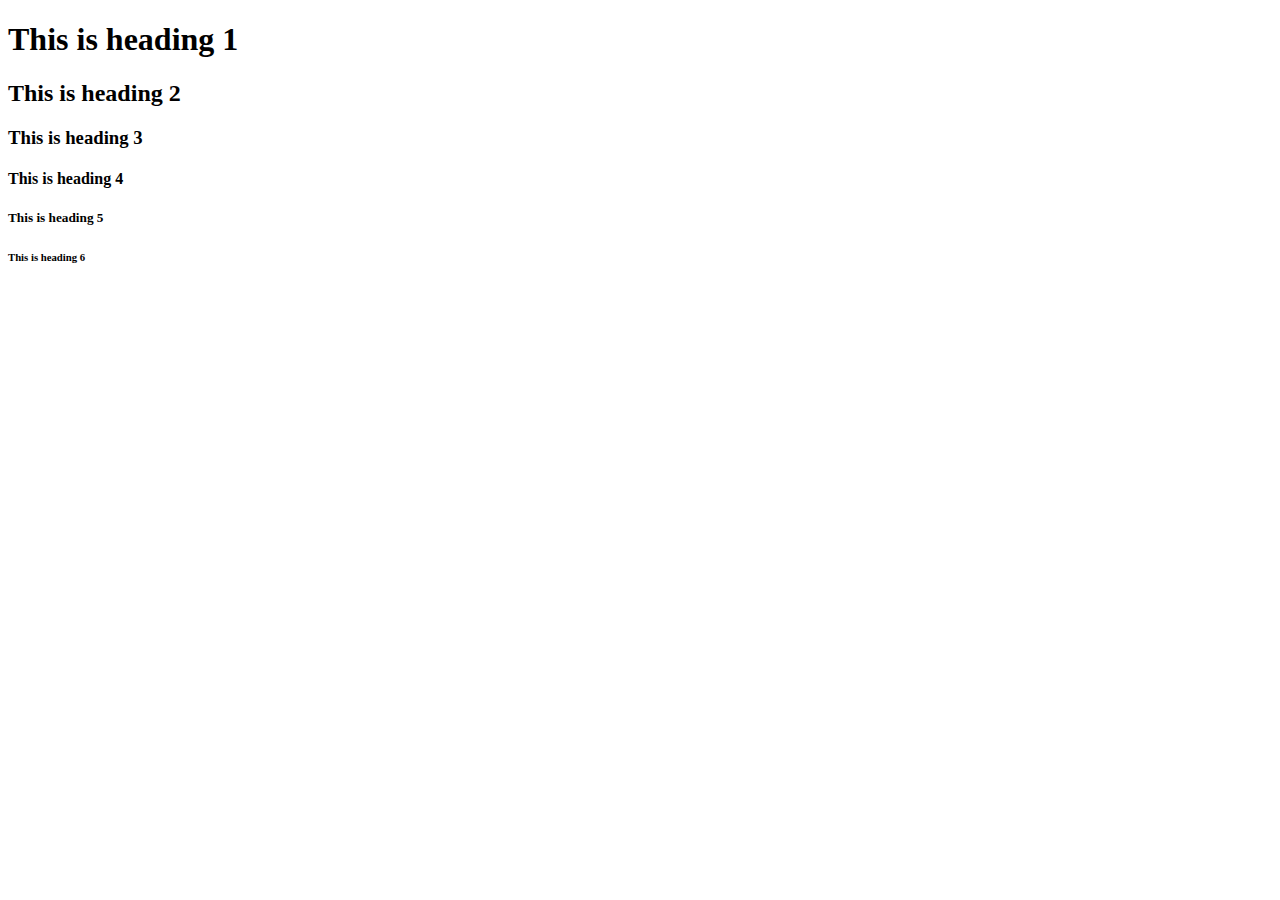
<file: demo.html>
<!DOCTYPE html>
<html lang="en">
<head>
    <meta charset="UTF-8">
    <meta http-equiv="X-UA-Compatible" content="IE=edge">
    <meta name="viewport" content="width=device-width, initial-scale=1.0">
    <title>Demo Page</title>
</head>
<body>
    <!-- Heading tag -->
    <!-- h1 - h6 -->
    <h1>This is heading 1</h1>
    <h2>This is heading 2</h2>
    <h3>This is heading 3</h3>
    <h4>This is heading 4</h4>
    <h5>This is heading 5</h5>
    <h6>This is heading 6</h6>
    
</body>
</html>
</file>
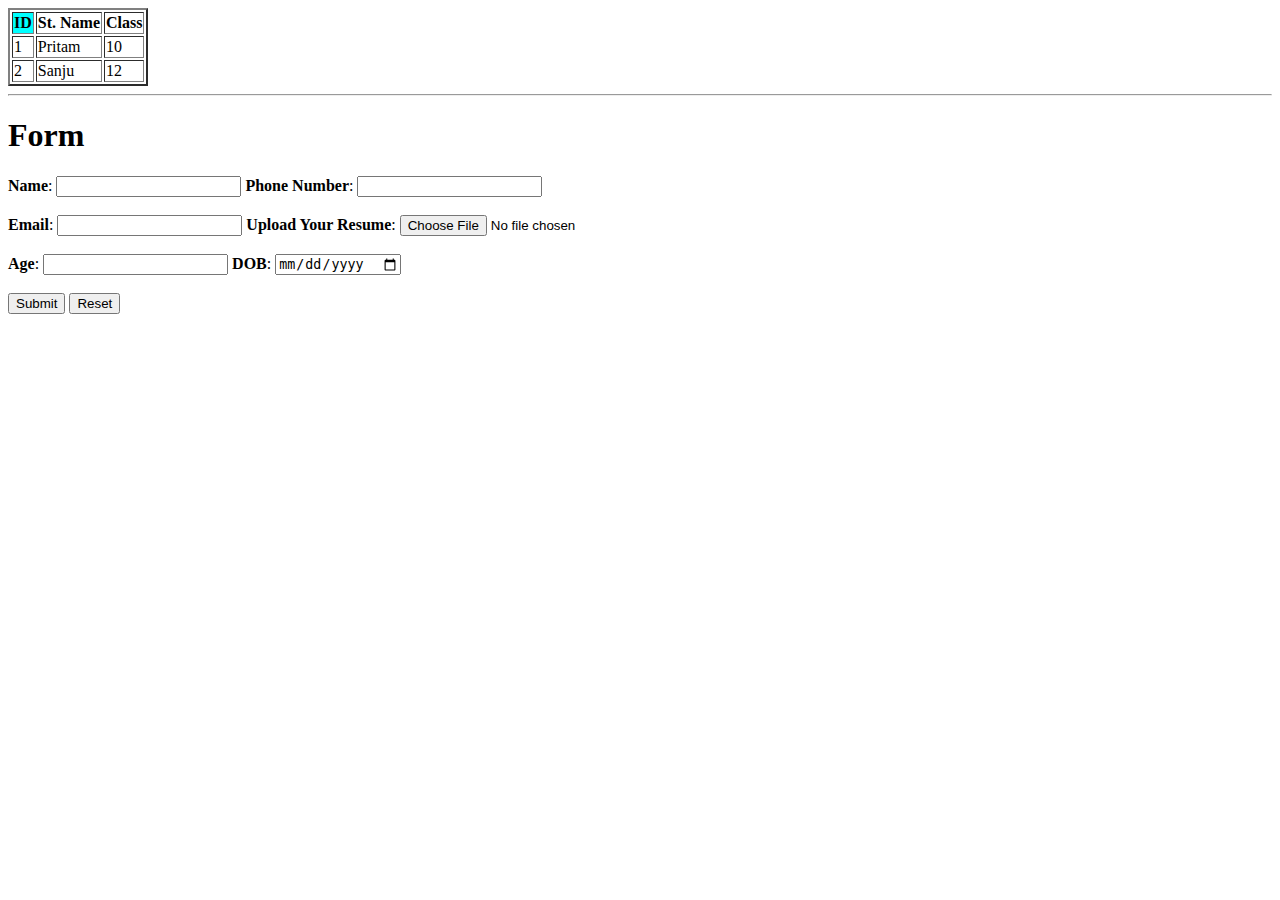
<file: demo2.html>
<!DOCTYPE html>
<html lang="en">
<head>
    <meta charset="UTF-8">
    <meta http-equiv="X-UA-Compatible" content="IE=edge">
    <meta name="viewport" content="width=device-width, initial-scale=1.0">
    <title>Document</title>
</head>
<body>

    <!-- Table --> 

    <table border="2">
        <tr>
            <th style="background-color:aqua;">ID</th>
            <th>St. Name</th>
            <th>Class</th>
        </tr>
        <tr>
            <td>1</td>
            <td>Pritam</td>
            <td>10</td>
        </tr>
        <tr>
            <td>2</td>
            <td>Sanju</td>
            <td>12</td>
        </tr>
    </table>
    <hr>

    <!-- Form in HTML -->
    <h1>Form</h1>
    <form action="/demo2.html">
       <b>Name</b>: <input type="text"> 
       <b>Phone Number</b>: <input type="tel"> 
       <br><br>
       <b>Email</b>: <input type="email" name="email">
       <b>Upload Your Resume</b>: <input type="file">
       <br><br>
       <b>Age</b>: <input type="number">
       <b>DOB</b>: <input type="date">
       <br><br>
       <input type="submit" value="Submit">
       <input type="reset" value="Reset">
    </form>
</body>
</html>
</file>
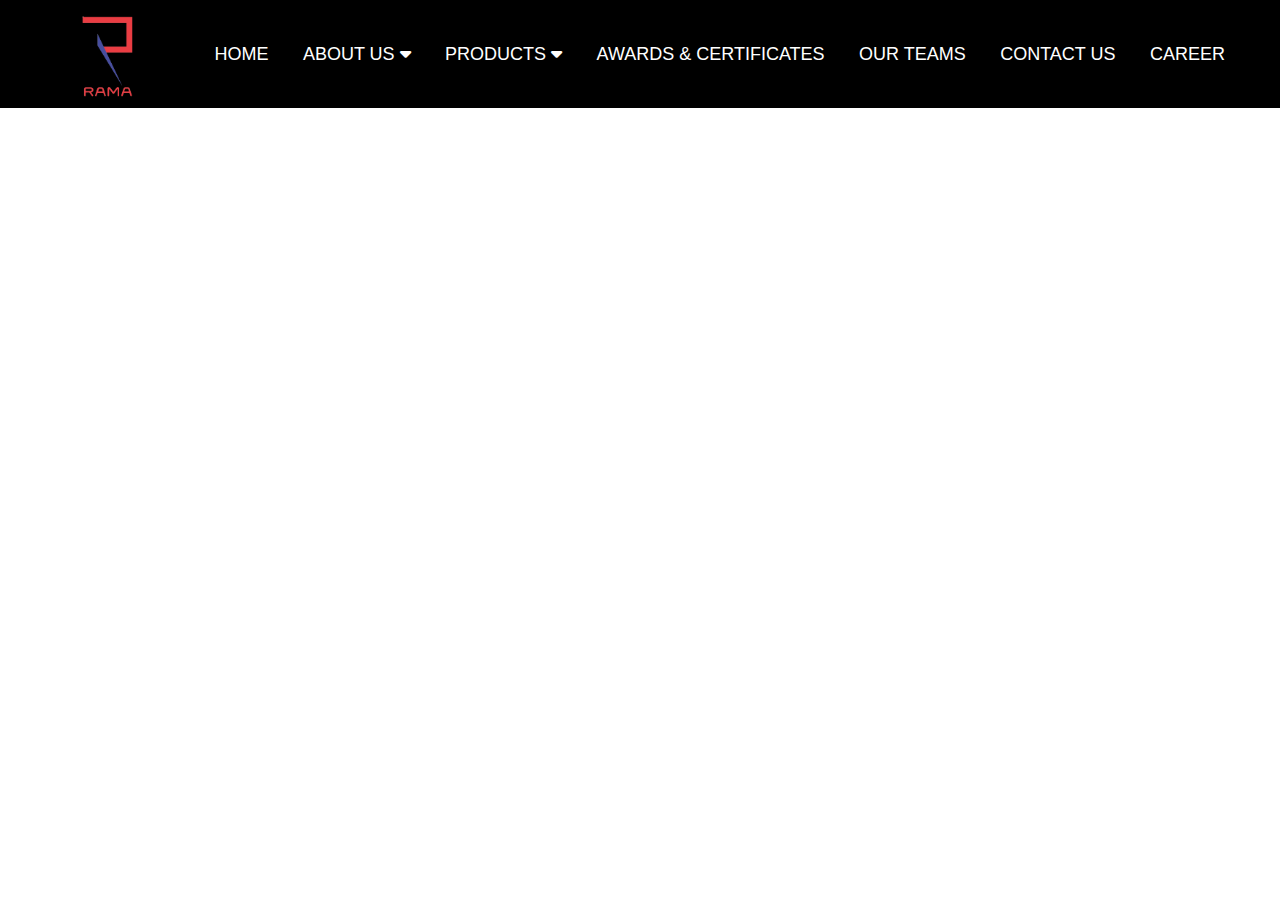
<file: header.html>
<!DOCTYPE html>
<html lang="en">

<head>
    <meta charset="UTF-8">
    <meta http-equiv="X-UA-Compatible" content="IE=edge">
    <meta name="viewport" content="width=device-width, initial-scale=1.0">
    <title>Document</title>
    <link rel="stylesheet" href="style.css">
    <style>
        @import url("https://fonts.googleapis.com/css2?family=Corinthia:wght@700&family=Poppins:wght@100;300;400;500;600;700&display=swap");
        @import url("https://cdnjs.cloudflare.com/ajax/libs/font-awesome/6.0.0/css/all.min.css");

        * {
            font-family: 'Lucida Sans', 'Lucida Sans Regular', 'Lucida Grande', 'Lucida Sans Unicode', Geneva, Verdana, sans-serif;
            margin: 0;
            padding: 0;
            box-sizing: border-box;
            text-decoration: none;
            scroll-behavior: smooth;
        }

        .stick{
            display: none;
        }
        .navbar {
            /* height: 60px; */
            background: #000;
            display: flex;
            justify-content: space-between;
            align-items: center;
            padding: 10px;
        }

        .biglogo  {
            padding: 5px 0 0 50px;
            width: 150px;
            height: auto;
        }

        .navbar ul {
            padding: 0;
            margin: 0;
            float: right;
            margin-right: 30px;
        }

        .navbar ul li {
            background: #000;
            position: relative;
            list-style: none;
            display: inline-block;
        }

        .navbar ul li a {
            display: block;
            padding: 0 15px;
            color: #fff;
            line-height: 60px;
            font-size: 18px;
        }

        .navbar ul li a:hover {
            background: #333;
        }
        
        .navbar ul ul {
            position: absolute;
            top: 60px;
            display: none;
        }

        .navbar ul li:hover>ul {
            display: block;
        }

        .navbar ul ul li {
            background: #111;
            width: 200px;
            float: none;
            position: relative;
            display: list-item;

        }


        @media (max-width: 1110px){
            .stick{
                display: block;
            }
            .myheader{
                display: none;
            }
        }
    </style>
</head>

<body>

    <!-- -------------window screen navbar--------------  -->
    <header class="myheader">

        <!-- <div id="menu-btn" class="fas fa-bars"> </div> -->


        <nav class="navbar">
            <img class="biglogo" src="LOGO_VECTOR_WITH_COLOUR-1-removebg-preview.png" alt="">

            <ul>
                <li><a href="index.html">Home</a></li>
                <li><a href="#">About Us <span class="fa fa-caret-down "></span></a>
                    <ul class="about_show">
                        <li><a href="about.html">About Us</a></li>
                        <li><a href="#">Company Profile</a></li>
                        <li><a href="#">Company History</a></li>
                        <li><a href="#">Vission</a></li>
                        <li><a href="#">Mission</a></li>
                        <li><a href="#">Infrastructure</a></li>
                        <li><a href="#">Corporate Video</a></li>
                        <li><a href="#">News</a></li>
                    </ul>
                </li>
                <!-- <li><a href="#">Services</a></li> -->
                <li><a href="#">Products <span class="fa fa-caret-down "></span></a>
                    <ul class="product_show">
                        <li><a href="products.html">All Products</a></li>
                        <li><a href="#">Masterbatch</a></li>
                        <li><a href="#">Filler</a></li>
                        <li><a href="#">Modifiers</a></li>
                        <li><a href="#">Compounds</a></li>
                    </ul>
                </li>
                <li><a href="#">Awards & Certificates</a></li>
                <li><a href="#">Our Teams</a></li>
                <li><a href="Contact_page.html">Contact Us</a></li>
                <li><a href="career.html">Career</a></li>
            </ul>

        </nav>
    </header>



    <!-- -------------navbar for screen max-width : 1110px-------------- -->
     <!-- <header > -->
  <section class="stick bg-trans zindex-sticky">

    <section class="header-section ">
      <a href="#" class="logo"><img src="LOGO_VECTOR_WITH_COLOUR-1-removebg-preview.png" alt=""></a>
      <div class="menu-btn">
        <span class="fas fa-bars"></span>
      </div>
    </section>


    
    <nav class="side_menu">
      <a href="index.html" class="logo" style="padding: 15px;"><img src="LOGO_VECTOR_WITH_COLOUR-1-removebg-preview.png"
          alt=""></a>
      <section class="data">
        <ul>
          <li><a href="index.html">Home</a></li>
          <li class="menulist-item dropme1">About Us <span class="fa fa-caret-down "></span>
            <ul class="about_show">
              <li><a href="about.html">About Us</a></li>
              <li><a href="#">Company Profile</a></li>
              <li><a href="#">Company History</a></li>
              <li><a href="#">Vission</a></li>
              <li><a href="#">Mission</a></li>
              <li><a href="#">Infrastructure</a></li>
              <li><a href="#">Corporate Video</a></li>
              <li><a href="#">News</a></li>
            </ul>
          </li>
          <!-- <li><a href="#">Services</a></li> -->
          <li class="menulist-item dropme2">Products <span class="fa fa-caret-down "></span></a>
            <ul class="product_show">
              <li><a href="products.html">All Products</a></li>
              <li><a href="#">Masterbatch</a></li>
              <li><a href="#">Filler</a></li>
              <li><a href="#">Modifiers</a></li>
              <li><a href="#">Compounds</a></li>
            </ul>
          </li>
          <li><a href="#">Awards & Certificates</a></li>
          <li><a href="#">Our Teams</a></li>
          <li><a href="Contact_page.html">Contact Us</a></li>
          <li><a href="career.html">Career</a></li>
        </ul>
      </section>
    </nav>
  </section>
    
    <!-- </header> -->












    <script src="https://code.jquery.com/jquery-3.4.1.js"></script>

    <script>
        $('.dropme1').click(function () {
            $('nav ul .about_show').toggleClass("show");
        });
        $('.dropme2').click(function () {
            $('nav ul .product_show').toggleClass("show");
        });

        $('.menu-btn').click(function () {
            $(this).toggleClass('click');
            $('.side_menu').toggleClass('show');
        });

    </script>


</body>

</html>
</file>
<file: pstyle.css>
:root{
    --fadeRed: #ff1322;
    --fadeBlue: #3f09e3;
    --red: #e90515;
    --blue: #3b00e9;
}



.bg-black{
    background-color: rgba(0,0,0,0.9);
}

.bg-img{
    background-image: url(careerbg_banner.jpg);
}

.jumbo-back-img{
    background-size: cover;
    background-repeat: no-repeat;
    height: 60vh;
    background-position: center;
}

.bg-brand{
    background-color: var(--fadeRed);
}

.text-brand{
    color: var(--fadeRed);
}
.margin-reduce{
    margin-top: -6rem;
}

.border-none{
    border: none;
}

.bg-blue{
    background-color: var(--fadeBlue);
}

.text-blue{
    color: var(--fadeBlue);
}

.product-height-footer{
    height: 50px;
}

.font-height-5{
    font-size: 4rem;
}

.bg-shadow-img{
    background: linear-gradient(rgba(0,0,0,0.8), rgba(0,0,0,0.8)), url(/data/manufacture_1.jpg);
}

.span-color{
    color: var(--fadeRed);
}

.bg-trans{
    background-color: transparent;
}

.pos-top{
    position: relative;
    bottom: 6.6rem;
    z-index: 0;
}
</file>
<file: style.css>
@import url("https://fonts.googleapis.com/css2?family=Corinthia:wght@700&family=Poppins:wght@100;300;400;500;600;700&display=swap");
@import url("https://cdnjs.cloudflare.com/ajax/libs/font-awesome/6.0.0/css/all.min.css");

/* #3f09e3 blue color, #e90515 red, #e46872 fade red, #3b00e9 blue , #d2444b, */

:root {
  --fadeRed: #ff1322;
  --fadeBlue: #3f09e3;
  --red: #e90515;
  --blue: #3b00e9;
}

* {
  margin: 0;
  padding: 0;
  box-sizing: border-box;
  text-decoration: none;
  scroll-behavior: smooth;
}

/* -------------------------------Navbar for max-width : 1110px------------------------ */

.menu-btn {
  /* display: none; */
  z-index: 1111;
  position: absolute;
  top: 30px;
  left: calc(100% - 100px);
  height: 45px;
  width: 45px;
  background: #3f09e3;
  text-align: center;
  border-radius: 3px;
  cursor: pointer;
  transition: 0.5s ease-in-out;
}

.menu-btn span {
  color: #fff;
  font-size: 28px;
  line-height: 45px;
}

.menu-btn span:hover {
  transform: scale(1.1);
}

.menu-btn.click {
  left: 64%;
}

.menu-btn.click span:before {
  content: "\f00d";
}

.side_menu.show {
  left: 70%;
  background: #ddd;
  transition: 0.5s ease-in-out;
}

.side_menu {
  z-index: 1111s;
  top: 0;
  position: fixed;
  width: 100%;
  height: 100%;
  right: 100%;
  background: #fff;
  font-family: "Lucida Sans", "Lucida Sans Regular", "Lucida Grande",
    "Lucida Sans Unicode", Geneva, Verdana, sans-serif;
  transition: 0.5s ease;
}

.side_menu .data {
  color: #000;
  font-size: 25px;
  font-weight: 600;
  line-height: 65px;
  /* text-align: center; */
  background: #ddd;
  letter-spacing: 1px;
}

.side_menu  ul {
  background: #ddd;
  height: 100%;
  width: 100%;
  list-style: none;
}

.side_menu  ul li {
  line-height: 60px;
  border-bottom: 1px solid rgba(255, 255, 255, 0.4);
}

.side_menu  ul li a,
.menulist-item {
  color: #111;
  text-decoration: none;
  font-size: 18px;
  padding-left: 40px;
  font-weight: 600;
  display: block;
  width: 100%;
  border-left: 3px solid transparent;
  cursor: context-menu;
}

.side_menu  ul li a:hover {
  color: #3f09e3;
  border-left-color: #3f09e3;
  text-decoration: none;
}

.menulist-item:hover {
  color: #3f09e3;
  border-left-color: #3f09e3;
  text-decoration: none;
}

.side_menu  ul ul {
  position: static;
  display: none;
}

.side_menu  ul .product_show.show {
  display: block;
}

.side_menu  ul .about_show.show {
  display: block;
}

.side_menu  ul ul li {
  line-height: 42px;
  border-bottom: none;
}

.side_menu  ul ul li a {
  font-size: 17px;
  color: #222;
  padding-left: 80px;
  border-left: 3px solid transparent;
  /* border-left-color: #3f09e3; */
}

.side_menu  ul ul li a span {
  position: absolute;
  top: 50%;
  right: 30px;
  transform: translateY(-50%);
  font-size: 22px;
}

@media (max-width: 850px) {
  .side_menu {
    position: fixed;
    width: 50%;
    right: 100%;
    transition: 0.1s ease-in-out;
  }

  .menu-btn.click {
    left: 42%;
  }

  .side_menu.show {
    left: 50%;
  }
}

.dropme1 span {
  padding: 0 15%;
}

.dropme2 span {
  padding: 0 15%;
}


.sticky-header-section.active {
  background-color: rgba(0, 0, 0, 0.8);
  box-shadow: 1px 2px 5px rgba(0, 0, 0, 0.8);
}

.stick {
  display: none;
  background: linear-gradient(rgba(0, 0, 0, 0.3), rgba(0, 0, 0, 0.3));
  position: sticky;
  top: 0;
  left: 0;
  z-index: 1111;
}


/* ------------------------ Css of navbar for windows width ------------------------- */

.myheader{
  top: 0;
  left: 0;
  z-index: 1111;
  display: block;
  position: sticky;
  background-color: transparent;
}
.navbar {
  /* height: 60px; */
  background: transparent;
  display: flex;
  justify-content: space-between;
  align-items: center;
  padding: 10px;
}

.biglogo  {
  padding: 5px 0 0 50px;
  width: 150px;
  height: auto;
}

.navbar ul {
  padding: 0;
  margin: 0;
  float: right;
  margin-right: 30px;
}

.navbar ul li {
  background: transparent;
  position: relative;
  list-style: none;
  display: inline-block;
}

.navbar ul li a {
  position: relative;
  display: block;
  padding: 0 15px;
  color: #fff;
  line-height: 60px;
  font-size: 0.9rem;
  text-decoration: none;
  text-transform: uppercase;
}

/* .navbar .main-ul .main-li .main-a::after{
  content: "";
  position: absolute;
  width: 0;
  left: 0;
  background-color: var(--fadeBlue);
  bottom: -1px;
  height: 3px;
  transition: all 0.4s linear;
  transition-delay: 0.5s;
} */

/* .navbar .main-ul .main-li .main-a:hover::after{
  width: 100%;
} */


.navbar .main-ul .main-li .main-a{
  text-transform: uppercase;
  font-size: 0.9rem;
  font-weight: 600;
  letter-spacing: 1px;
  transition: all 0.5s ease;
}
.navbar .main-ul .main-li .main-a:hover{
  color: var(--fadeRed);
}

/* .navbar ul li a:hover {
  text-decoration: none;
  border-width: 50%;
  border-radius: 2px;
  transition: 5s;
} */




.navbar ul ul {
  position: absolute;
  top: 60px;
  display: none;
  /* border: 2px solid var(--fadeBlue); */
}

.navbar ul li:hover>ul {
  display: block;
}

.navbar ul ul li {
  background: rgba(0, 0, 0, 0.8);
  width: 350px;
  float: none;
  position: relative;
  display: list-item;
  text-align: center;
  
}
  .navbar ul ul li:hover {
    background-color: #333;
  }


.header-section.active {
  background-color: rgba(0, 0, 0, 0.9);
  box-shadow: 1px 2px 5px rgba(0, 0, 0, 0.8);
}




@media (max-width: 1110px){
  .stick{
    display: block;
  }
  .myheader{
      display: none;
  }
}





/* --------------------------------------------------------------------Header Menu Navigation------------------------------------------------------- */

/* header {
    background-image: url(/data/about_img.jpg);
    background-position: center;
    background-repeat: no-repeat;
    background-size: cover;
    height: 70vh;
    width: 100%;
    

} */

.logo img {
  width: 100px;
  margin: 10px;
}

/* ----------------------------------------------------------------------------










/* ------------------------------------ABOUT AND OUR LEADER PAGE----------------------------------------*/

.name {
  font-size: 2rem;
  color: #3b00e9;
  font-weight: 600;
}

.card .post {
  color: grey;
  font-weight: 600;
  font-size: 16px;
  padding-bottom: 15px;
}

/* -------------------------------- */

.about-data {
  padding: 5%;
  background-image: url(/data/d.jpg);
  background-position: center;
  background-repeat: no-repeat;
  background-size: cover;
  background-attachment: fixed;
}

.acard {
  text-align: justify;
  margin: 18px auto;
}

.acard img {
  width: 100%;
  padding: 1px 0;
  border-radius: 3px;
}

.acard div {
  padding: 0 20px 10%;
  border-radius: 1px;
  background: #ddd;
}

.acard div h3 {
  color: #3b00e9;
  font-size: 2rem;
  padding: 15px 0;
}

/* Product */

.products .card {
  margin: 15px auto 10% auto;
  padding: 10px;
  border: 2px solid #fff;
  transition: 1s;
  text-align: center;
}

.products .card img:hover {
  border: 2px solid rgb(128, 128, 128, 0.3);
  transform: scale(1.02);
}

.card-footer-bg {
  transition: all 0.5s ease;
}

.card-footer-bg:hover {
  cursor: pointer;
  background-color: var(--fadeBlue);
}

/* ------------------------------- */

.image-header img {
  width: 100%;
}

/* ---------------------------------------------  */

.services {
  text-align: justify;
  padding: 5%;
}

.service-container {
  width: 90%;
  margin: auto;
}

.service-container h1 {
  padding: 10px 0 10px 10px;
  background: #3b00e9;
  color: #fff;
}

.service-container p {
  border: 5px solid #fff;
  border-top: 0;
  transition: 1s;
  padding: 14px;
}

.service-container span {
  float: right;
  padding: 0 20px;
}

.service-container:hover p {
  border: 5px solid #3b00e9;
  border-top: 0;
}

/* ----------------------------------------------------------------------------
























/* ------------------------------------------FOOTER START----------------------------------


/* -----------------------------Footer----------------------------------------------- */

footer form {
  display: grid;
  grid-template-columns: repeat(auto-fit, minmax(180px, 1fr));
  gap: 12px;
}

.query-form {
  text-align: center;
  background: #e90515;
  padding: 30px;
  text-align: center;
}

.query-form p {
  font-size: 26px;
  color: #fff;
  font-weight: 500;
}

footer form input {
  width: 100%;
  margin: 10px;
  padding: 4px;
  border: 2px solid white;
  border-radius: 3px;
}

footer form input[type="submit"] {
  background-color: #d2444b;
  border: none;
  color: #fff;
  font-size: 16px;
  cursor: pointer;
}

.footer {
  /* margin-top: 5%; */
  padding-top: 1px;
  background-color: rgba(0, 0, 0, 0.9);
}

.footer .box-container {
  margin: 5% auto 5% auto;
  display: grid;
  grid-template-columns: repeat(auto-fit, minmax(250px, 1fr));
  gap: 12px;
  width: 100%;
  /* margin: auto; */
}

.footer .box-container .box {
  width: 75%;
  margin: auto;
}

.footer .box h3 {
  color: #fff;
  text-align: left;
  font-size: 22px;
  padding: 8px 0;
  /* text-align: center; */
}

.footer .box a {
  font-size: 16px;
  font-weight: 500;
  text-align: left;
  display: block;
  padding: 8px;
  color: #000;
  text-transform: capitalize;
}

.footer .box a:hover {
  color: #3f09e3;
}

.footer .box a i {
  padding-right: 4px;
  color: #ddd;
}

.footer .box-container .box a:hover i {
  /* padding-right: 15px; */
  font-size: 18px;
}

.footer .box span {
  font-size: 15px;
  letter-spacing: 2px;
  font-style: normal;
  color: #ddd;
  font-family: "Poppins";
  font-weight: normal;
}

.footer .copyright {
  text-align: center;
  border-top: 4px solid #ddd;
  padding: 24px;
  margin-top: 18px;
  font-size: 16px;
  color: #000;
}

.footer .copyright span {
  color: #ddd;
}

/* ------------------------------------------------------------------------------------------------------- */
</file>
